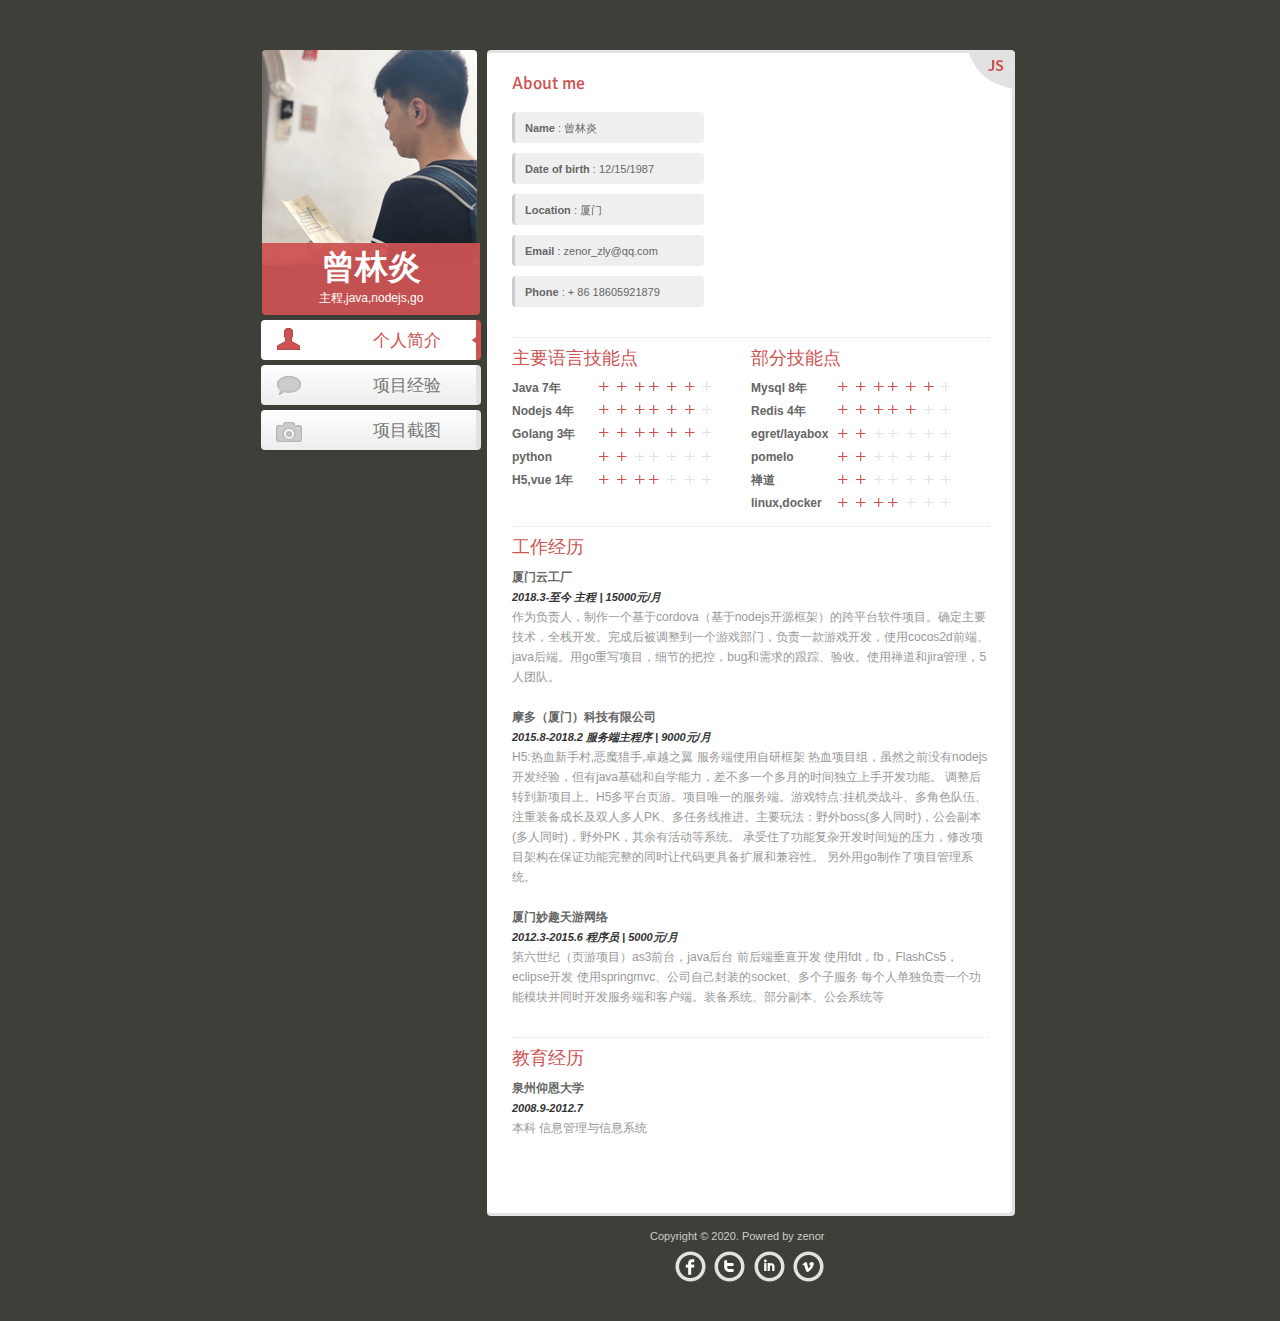
<file: index.html>
<!DOCTYPE HTML>
<html>
<head>
<meta charset="UTF-8" />
<title>zenor's resume</title>
<meta name="viewport" content="width=device-width, initial-scale=1, maximum-scale=1" />
<!-- Css styles -->
<link rel="stylesheet" href="css/main.css" />
<link rel="stylesheet" href="css/jquery.fancybox-1.3.4.css" />
<link rel="stylesheet" href="http://fonts.googleapis.com/css?family=Signika:400,600,700,300" />
<!-- JavaScript lib -->
<script src="lib/jquery-1.7.1.min.js" type="text/javascript"></script>
<script src="lib/jquery.easytabs.min.js" type="text/javascript"></script>
<script src="lib/jquery.quicksand.js" type="text/javascript"></script>
<script src="lib/jquery.easing.1.3.js" type="text/javascript"></script>
<script src="lib/jquery.poshytip.min.js" type="text/javascript"></script>
<script src="lib/jquery.fancybox-1.3.4.js" type="text/javascript"></script>
<script src="lib/jquery.mousewheel-3.0.4.pack.js" type="text/javascript"></script>
<script type="text/javascript" src="http://maps.google.com/maps/api/js?sensor=false"></script>
<script src="lib/jquery.gmap.min.js" type="text/javascript"></script>
<script src="lib/jquery.validate.js" type="text/javascript"></script>
<script src="lib/custom.js" type="text/javascript"></script>

<!--[if lt IE 9]>
<script src="http://html5shiv.googlecode.com/svn/trunk/html5.js"></script>
<![endif]-->



<!--[if lt IE 8]>
<style>
/* For IE < 8 (trigger hasLayout) */
.clearfix {
    zoom:1;
}
</style>
<![endif]-->  

<body>
  <div style="width:500px;height:0px;margin:0 auto;"></div>
	<!--Page Wrraper-->
	<div id="wrapper" class="clearfix">
<!--Page Header-->
<header id="header" class="clearfix">
	<figure id="img"><img src="images/img.png" alt="" /><hgroup>
		<h1>曾林炎</h1>
		<h2>主程,java,nodejs,go</h2>
	</hgroup></figure>
	<nav id="mainNav">
			<ul class="tabs clearfix">
				<li><a class="tab-about" href="#about">个人简介</a></li>
				<!-- <li><a class="tab-contact" href="#contact">项目经验</a></li> -->
				<li><a class="tab-blog" href="#prjects">项目经验</a></li>
				<li><a class="tab-portfolio" href="#portfolio">项目截图</a></li>
				<!-- <li><a class="tab-blog" href="#portfolio">技能点</a></li> -->
				<!-- <li><a class="tab-blog" href="#blog">技术blog</a></li> -->
			</ul>
    </nav>
    <img src="images/bg-button.png" alt="" style="display: none;"/>
    <img src="images/rating-sprite.png" alt="" style="display: none;"/>
</header>
<!--End Page Header-->



<!-- Tabs Container-->
<section id="tabsContainer" class="clearfix">
	<figure id="edge"><img src="images/edge.png" alt="" /></figure>
	<!--Inner-->
	<div id="innerBg">  
		
			<!--About Tab-->
		<article id="about" class="clearfix">
			<!-- Introduction -->
			<section id="introduction" class="clearfix">
				<h1> About me</h1>
				<p></p>
				<ul class="info">
					<li><span>Name</span> : 曾林炎</li>
					<li><span>Date of birth</span> : 12/15/1987</li>
					<li><span>Location</span> : 厦门</li>
						<li><span>Email</span> : zenor_zly@qq.com</li>
						<li><span>Phone</span> : + 86 18605921879 </li>
						</ul>
				</section>
				<!-- End introduction -->
				
				<!-- Skills -->
				<section id="skills" class="clearfix"> 
					<div id="skills1">
					<h1>主要语言技能点</h1>
					<ul id="graphics">
						<li>Java 7年<span class="r1"></span></li>
						<li>Nodejs 4年<span class="r1"></span></li>
						<li>Golang 3年<span class="r1"></span></li>
						<li>python<span class="r4"></span></li>
						<li>H5,vue 1年<span class="r3"></span></li>
					</ul>
					</div> 
					    <div id="skills2">
					 <h1>部分技能点</h1>  
						<ul id="programming">
							<li>Mysql 8年<span class="r1">&nbsp;</span> </li>
							<li>Redis 4年<span class="r2">&nbsp;</span></li>
							<li>egret/layabox<span class="r4">&nbsp;</span></li>
							<li>pomelo <span class="r4">&nbsp;</span></li>
							<li>禅道 <span class="r4">&nbsp;</span></li>
							<li>linux,docker <span class="r3">&nbsp;</span></li>
						</ul> 
						</div>
					</section>
					<!-- End skills -->
					
					<!-- Experience -->
					<section id="experience">
						<h1>工作经历</h1>
						<hgroup>
							<h4>厦门云工厂 </h4>
							<h6>2018.3-至今   主程 | 15000元/月</h6>
						</hgroup>
						<p>作为负责人，制作一个基于cordova（基于nodejs开源框架）的跨平台软件项目。确定主要技术，全栈开发。完成后被调整到一个游戏部门，负责一款游戏开发，使用cocos2d前端、java后端。用go重写项目，细节的把控，bug和需求的跟踪、验收。使用禅道和jira管理，5人团队。</p>
						<br />
			<hgroup>
              <h4>摩多（厦门）科技有限公司</h4>
              <h6>2015.8-2018.2  服务端主程序 | 9000元/月</h6>
            </hgroup>
            <p>H5:热血新手村,恶魔猎手,卓越之翼  
              服务端使用自研框架 
              热血项目组，虽然之前没有nodejs开发经验，但有java基础和自学能力，差不多一个多月的时间独立上手开发功能。
    调整后转到新项目上。H5多平台页游。项目唯一的服务端。游戏特点:挂机类战斗、多角色队伍、注重装备成长及双人多人PK、多任务线推进。主要玩法：野外boss(多人同时)，公会副本(多人同时)，野外PK，其余有活动等系统。
    承受住了功能复杂开发时间短的压力，修改项目架构在保证功能完整的同时让代码更具备扩展和兼容性。
     另外用go制作了项目管理系统。
            </p><br />
            <hgroup>
              <h4>厦门妙趣天游网络 </h4>
              <h6>2012.3-2015.6 程序员 | 5000元/月</h6>
            </hgroup>
            <p>
              第六世纪（页游项目）as3前台，java后台
                前后端垂直开发
                使用fdt，fb，FlashCs5，eclipse开发
                使用springmvc、公司自己封装的socket、多个子服务
                每个人单独负责一个功能模块并同时开发服务端和客户端。装备系统、部分副本、公会系统等
            </p>
            <br />
					</section>
							<!-- End experience --> 
							
							 <!-- Education -->  
							<section id="education">
								<h1>教育经历</h1>
								<hgroup>
									<h4>泉州仰恩大学 </h4>
									<h6>2008.9-2012.7</h6>
								</hgroup>
								<p>本科 信息管理与信息系统</p><br />
									<!-- <hgroup>
										<h4>Art director – Mutation Media </h4>
										<h6>2005-2012</h6>
									</hgroup>
									<p>Ut enim ad minim veniam, quis nostrud exerc. Irure dolor in reprehend incididunt labore et dolore magna aliqua. Ut enim ad minim veniam, quis nostrud exercitation ullamco laboris nisi ut aliquip ex ea commodo consequat.</p> -->
									
					
							</section>
									<!-- End education -->
						<!-- <a class="vcardButton" href="#">Download my v-card</a> -->
				<!-- End About Tab-->
			</article>
			<!--Portfolio Tab-->
		<article id="portfolio" class="clearfix"> 
			<!-- Introduction -->
					<h1>我的项目截图</h1>
					<p></p> 
					<!-- End introduction --> 
					          
					
						<!-- Filter nav -->
						<ul id="category" class="filter">
							<li class="current all"><a href="#">All <span>&nbsp;&nbsp;/</span></a></li>
							<!-- <li class="WebDesign"><a href="#">WebDesign <span>&nbsp;&nbsp;/</span></a></li>
							<li class="WebDevelopment"><a href="#">WebDevelopment <span>&nbsp;&nbsp;/</span></a></li>
							<li class="Animation"><a href="#">Animation&nbsp;&nbsp;&nbsp;</a></li> -->
							</ul>
								<!-- End filter nav -->
								
									<!-- Works list -->
									<section id="works">
										<ul id="items" class="portfolio">
									<li data-id="id-1" data-type="WebDesign" class="item"><a class="folio" href=""><span class="plus"></span></a><img src="images/folioimages/vpnmin-1.jpg" alt="" /><span class="border"></span><h3>vpn软件<span> </span></h3></li>
									<li data-id="id-2" data-type="WebDevelopment" class="item"><a class="folio" href=""><span class="plus"></span></a><img src="images/folioimages/vpnmin-2.jpg" alt="" /><span class="border"></span><h3>vpn软件<span> </span></h3></li>
									<li data-id="id-3" data-type="WebDesign" class="item"><a class="folio" href="images/folioimages/preview.jpg"><span class="plus"></span></a><img src="images/folioimages/zymin-1.jpg" alt="" /><span class="border"></span><h3>卓越之翼<span></span></h3></li>
									<li data-id="id-4" data-type="WebDevelopment" class="item"><a class="folio" href="images/folioimages/preview.jpg"><span class="plus"></span></a><img src="images/folioimages/zymin-2.jpg" alt="" /><span class="border"></span><h3>卓越之翼<span></span></h3></li> -->
									</ul>
									</section>
									<!-- End Works list -->
		</article>
			<!--End portfolio Tab -->
				
			<!--Blog Tab-->	
			<!--End blog Tab-->
			
			<!--Contact Tab-->
      <!--End Contact Tab-->	
      
      <!-- prjects Tab -->
      <article id="prjects" class="clearfix">
        <section class="experience">
          <h1>go重构游戏</h1>
          <p>2019.5-</p>
              <p>原来的游戏重构,并添加多平台管理和大数据分析</p>
            <p class="highlight-1">涉及技术：微服务化设计各个业务模块(登录,房间管理,机器人管理,子游戏业务,数据采集....)protobuf,mysql同步等,非阻塞式设计(NIO),队列化(mq),服务注册与发现,docker部署</p>
                <!-- <blockquote class="style3">Lorem Ipsum is simply dummy text of the printing and typesetting industry. Lorem Ipsum has been the industry's standard dummy text ever since the 1500s, when an unknown printer took a galley of type and scrambled it to make a type specimen book.</blockquote> -->
            <!-- End comments holder -->                       
        </section>
		<br>
        <section class="experience">
          <h1>java棋牌项目</h1>
          <p>2018.7-2019.5</p>
              <p>被调到游戏公司.完成java游戏的二次开发.由于项目的原设计比较旧,我们对其做了优化和部分组件的第三方包的替换,数据库和部分服务的再细分</p>
            <p class="highlight-1">通信netty替换,包管理maven,RPC用简易自封,springboot,canal_mysql_nosql_sync包 mysql与redis实时同步方案,mysql等一些优化</p>
                <!-- <blockquote class="style3">Lorem Ipsum is simply dummy text of the printing and typesetting industry. Lorem Ipsum has been the industry's standard dummy text ever since the 1500s, when an unknown printer took a galley of type and scrambled it to make a type specimen book.</blockquote> -->
            <!-- End comments holder -->                       
        </section>
		<br>
        <section class="experience">
          <h1>V.P .N手机软件</h1>
          <p>2018.3-2018.7</p>
              <p>一个VPn的APP项目.outline开源.shadowsocks技术.前端为nodejs-cordova框架,制作界面.在服务端要能够按照不同的渠道,管理不同的隧道资源(turnnel).前端要能链接任意有权限的SS端口.</p>
            <p class="highlight-1">shadowsocks技术,nodejs-cordova</p>                   
        </section>
		<br>
        <section class="experience">
          <h1>卓越之翼</h1>
          <p>2017.1-2018.2</p>
              <p>框架是在原有思路上重新搭建了一个新的,新的框架主要做了几个大改,分成了登录\监视(负载均衡)\聊天\公会及共享数据服务\业务服务,公会及共享数据服做了redis缓存.分服通信使用http方式. 较多的使用github,stackoverflow.npm等网站查找一些主流的解决方案</p>
            <p class="highlight-1">日志跟踪功能,数据库链接池设计,sql优化,cron定时器,cli命令行工具,rpc设计</p>
        </section>
		<br>
        <section class="experience">
          <h1>项目简易管理</h1>
          <p>2017.1-2017.7</p>
              <p>一个无监守的自动打包流程.刚学习过go,试手 要点：上传资源包自动替换,替换ICON,不同渠道分别打包(动态修改配置),角色管理划分</p>
            <p class="highlight-1">日志功能.viper\gin\cli\flag,webpack\h5\Bootstrap 全栈开发</p>
        </section>
		<br>
        <section class="experience">
          <h1>恶魔猎手</h1>
          <p>2016.8-2016.12</p>
            <p>接手了另一个项目组的半成品项目,主要的框架已经搭好,需要我进行补充剩余功能,组队副本系统,公会功能,公会副本,世界boss。在前端进行数据解析重组,使用egret</p>
            <p class="highlight-1">egret</p>
        </section>
		<br>
        <section class="experience">
          <h1>热血新手村</h1>
          <p>2015.8-2016.7</p>
            <p>Nodejs原生包做基础框架,一开始时做移植性,把Js修改成ts方式.然后做了二次开发,修改了相当大部分的旧功能.对弱语言的特性有了深入了解(踩了几个坑).nodejs的IO性能印象深刻.但对回调式的写法也适应了一段时间(后来版本更新后有了promise才解决了层层回调式的写法)</p>
            <p class="highlight-1">涉及node-xlsx\http\websocket\async 等.</p>                 
        </section>
		<br>
        <section class="experience">
          <h1>第六世纪</h1>
          <p>2012.2-2015.6</p>
            <p>刚进公司学习，JAVA有一定基础而且消费业务并不复杂。但as3学起来比较吃力，因为并不理解引擎原理。印象较深的问题：VIP头像的刷新，事情简单，错误了好几次，经验计算错误,对策划内容的遗漏,还有图片的压缩处理,版本的冲突导致上传文件错误.又经历了几次问题后，才成熟.   熟练后,修改了一些框架模块,如数据固化层(自己封装).使用位开关来保存一些设置或者标记等....后期主要是游戏的功能不断的修改</p>
            <p class="highlight-1">severlet,socket,as3,flash,mysql</p>                 
        </section>
      </article>
      <!-- End prjects Tab -->

</div>
<!--End Inner-->
</section>
<!-- End tabs Container-->
<!-- Page Footer-->
<footer id="pageFooter">
	<p>Copyright © 2020. Powred by zenor <a href="" target="_blank" style="color:#ccc;" title=""></a></p>
	<ul id="socials">
		
    <li class="fb"><a href="#"><div>&nbsp;</div></a></li>
	<li class="tw"><a href="#"><div>&nbsp;</div></a></li>
   <li class="li"><a href="#"><div>&nbsp;</div></a></li>
	<li class="vm"><a href="#"><div>&nbsp;</div></a></li> 
		</ul>
	
	</footer>
<!--End Page Footer-->
<!--End Tabs Container-->
</div>
<!--End Page Wrapper-->


</body>
<meta http-equiv="Content-Type" content="text/html; charset=utf-8" /></head></html>
</file>
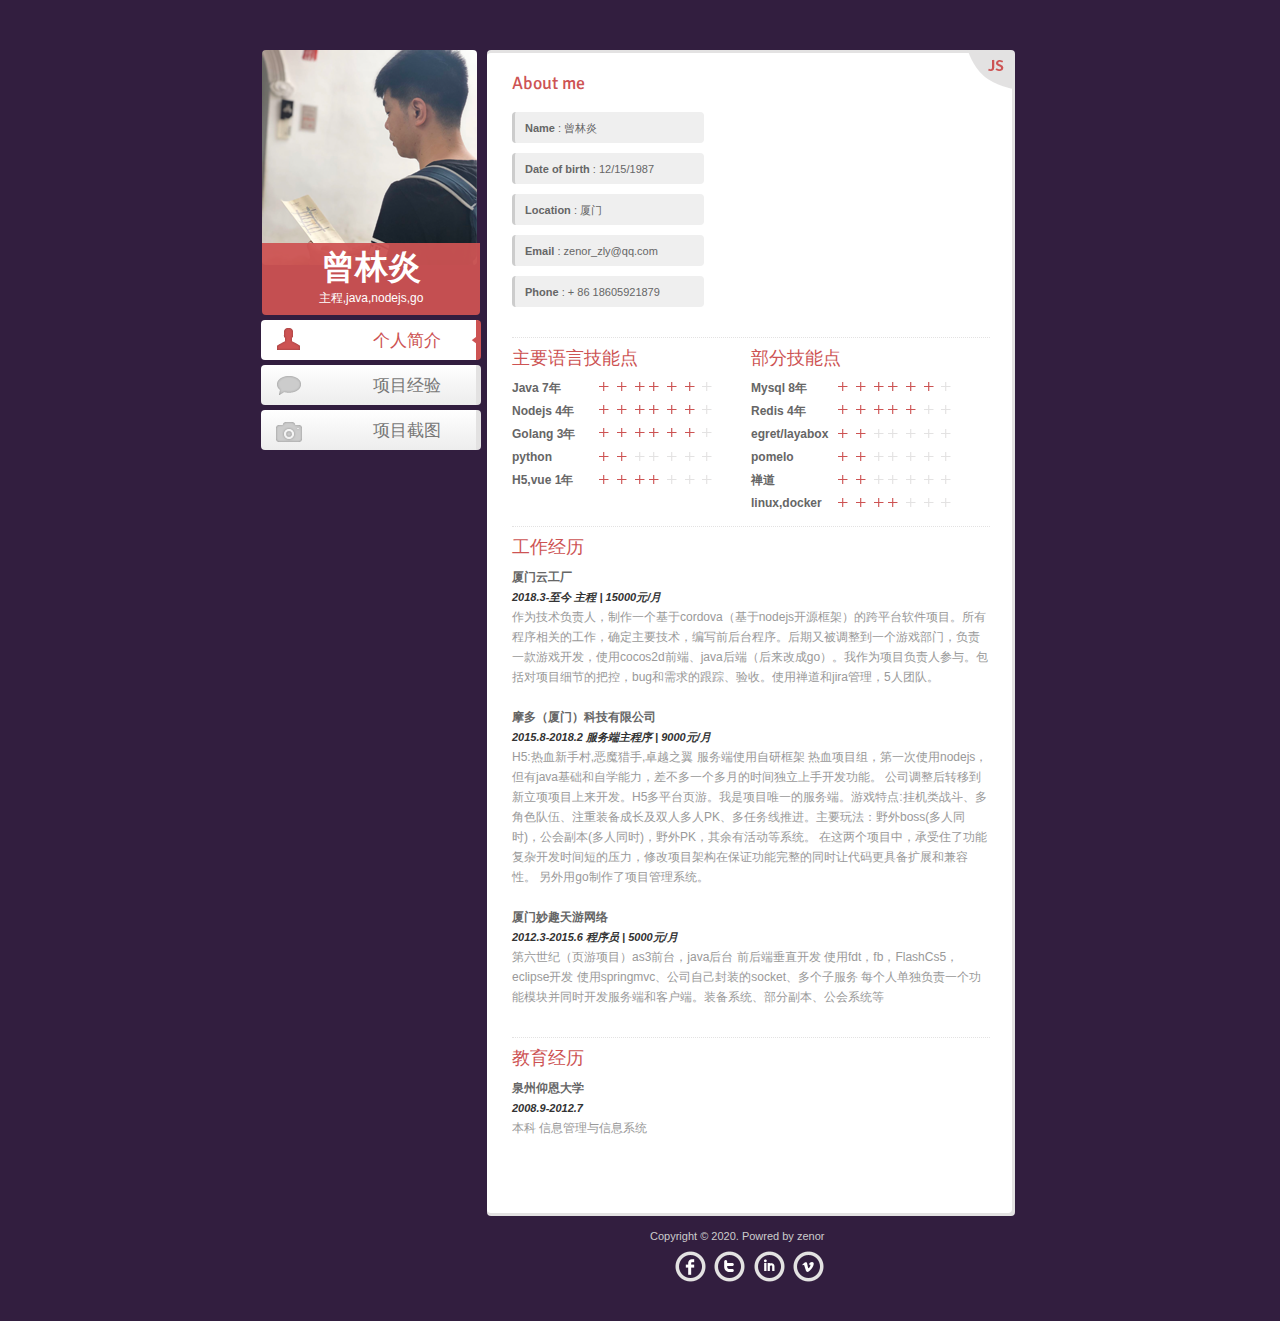
<file: src/index.html>
<!DOCTYPE HTML>
<html>
<head>
<meta charset="UTF-8" />
<title>Second V-card</title>
<meta name="viewport" content="width=device-width, initial-scale=1, maximum-scale=1" />
<!-- Css styles -->
<link rel="stylesheet" href="css/main.css" />
<link rel="stylesheet" href="css/jquery.fancybox-1.3.4.css" />
<link rel="stylesheet" href="http://fonts.googleapis.com/css?family=Signika:400,600,700,300" />
<!-- JavaScript lib -->
<script src="lib/jquery-1.7.1.min.js" type="text/javascript"></script>
<script src="lib/jquery.easytabs.min.js" type="text/javascript"></script>
<script src="lib/jquery.quicksand.js" type="text/javascript"></script>
<script src="lib/jquery.easing.1.3.js" type="text/javascript"></script>
<script src="lib/jquery.poshytip.min.js" type="text/javascript"></script>
<script src="lib/jquery.fancybox-1.3.4.js" type="text/javascript"></script>
<script src="lib/jquery.mousewheel-3.0.4.pack.js" type="text/javascript"></script>
<script type="text/javascript" src="http://maps.google.com/maps/api/js?sensor=false"></script>
<script src="lib/jquery.gmap.min.js" type="text/javascript"></script>
<script src="lib/jquery.validate.js" type="text/javascript"></script>
<script src="lib/custom.js" type="text/javascript"></script>

<!--[if lt IE 9]>
<script src="http://html5shiv.googlecode.com/svn/trunk/html5.js"></script>
<![endif]-->



<!--[if lt IE 8]>
<style>
/* For IE < 8 (trigger hasLayout) */
.clearfix {
    zoom:1;
}
</style>
<![endif]-->  

<body>
  <div style="width:500px;height:0px;margin:0 auto;"></div>
	<!--Page Wrraper-->
	<div id="wrapper" class="clearfix">
<!--Page Header-->
<header id="header" class="clearfix">
	<figure id="img"><img src="images/img.png" alt="" /><hgroup>
		<h1>曾林炎</h1>
		<h2>主程,java,nodejs,go</h2>
	</hgroup></figure>
	<nav id="mainNav">
			<ul class="tabs clearfix">
				<li><a class="tab-about" href="#about">个人简介</a></li>
				<!-- <li><a class="tab-contact" href="#contact">项目经验</a></li> -->
				<li><a class="tab-blog" href="#prjects">项目经验</a></li>
				<li><a class="tab-portfolio" href="#portfolio">项目截图</a></li>
				<!-- <li><a class="tab-blog" href="#portfolio">技能点</a></li> -->
				<!-- <li><a class="tab-blog" href="#blog">技术blog</a></li> -->
			</ul>
    </nav>
    <img src="images/bg-button.png" alt="" style="display: none;"/>
    <img src="images/rating-sprite.png" alt="" style="display: none;"/>
</header>
<!--End Page Header-->



<!-- Tabs Container-->
<section id="tabsContainer" class="clearfix">
	<figure id="edge"><img src="images/edge.png" alt="" /></figure>
	<!--Inner-->
	<div id="innerBg">  
		
			<!--About Tab-->
		<article id="about" class="clearfix">
			<!-- Introduction -->
			<section id="introduction" class="clearfix">
				<h1> About me</h1>
				<p></p>
				<ul class="info">
					<li><span>Name</span> : 曾林炎</li>
					<li><span>Date of birth</span> : 12/15/1987</li>
					<li><span>Location</span> : 厦门</li>
						<li><span>Email</span> : zenor_zly@qq.com</li>
						<li><span>Phone</span> : + 86 18605921879 </li>
						</ul>
				</section>
				<!-- End introduction -->
				
				<!-- Skills -->
				<section id="skills" class="clearfix"> 
					<div id="skills1">
					<h1>主要语言技能点</h1>
					<ul id="graphics">
						<li>Java 7年<span class="r1"></span></li>
						<li>Nodejs 4年<span class="r1"></span></li>
						<li>Golang 3年<span class="r1"></span></li>
						<li>python<span class="r4"></span></li>
						<li>H5,vue 1年<span class="r3"></span></li>
					</ul>
					</div> 
					    <div id="skills2">
					 <h1>部分技能点</h1>  
						<ul id="programming">
							<li>Mysql 8年<span class="r1">&nbsp;</span> </li>
							<li>Redis 4年<span class="r2">&nbsp;</span></li>
							<li>egret/layabox<span class="r4">&nbsp;</span></li>
							<li>pomelo <span class="r4">&nbsp;</span></li>
							<li>禅道 <span class="r4">&nbsp;</span></li>
							<li>linux,docker <span class="r3">&nbsp;</span></li>
						</ul> 
						</div>
					</section>
					<!-- End skills -->
					
					<!-- Experience -->
					<section id="experience">
						<h1>工作经历</h1>
						<hgroup>
							<h4>厦门云工厂 </h4>
							<h6>2018.3-至今   主程 | 15000元/月</h6>
						</hgroup>
						<p>作为技术负责人，制作一个基于cordova（基于nodejs开源框架）的跨平台软件项目。所有程序相关的工作，确定主要技术，编写前后台程序。后期又被调整到一个游戏部门，负责一款游戏开发，使用cocos2d前端、java后端（后来改成go）。我作为项目负责人参与。包括对项目细节的把控，bug和需求的跟踪、验收。使用禅道和jira管理，5人团队。</p>
						<br />
						<hgroup>
              <h4>摩多（厦门）科技有限公司</h4>
              <h6>2015.8-2018.2  服务端主程序 | 9000元/月</h6>
            </hgroup>
            <p>H5:热血新手村,恶魔猎手,卓越之翼  
              服务端使用自研框架 
              热血项目组，第一次使用nodejs，但有java基础和自学能力，差不多一个多月的时间独立上手开发功能。
              公司调整后转移到新立项项目上来开发。H5多平台页游。我是项目唯一的服务端。游戏特点:挂机类战斗、多角色队伍、注重装备成长及双人多人PK、多任务线推进。主要玩法：野外boss(多人同时)，公会副本(多人同时)，野外PK，其余有活动等系统。
                  在这两个项目中，承受住了功能复杂开发时间短的压力，修改项目架构在保证功能完整的同时让代码更具备扩展和兼容性。
                   另外用go制作了项目管理系统。
            </p><br />
            <hgroup>
              <h4>厦门妙趣天游网络 </h4>
              <h6>2012.3-2015.6 程序员 | 5000元/月</h6>
            </hgroup>
            <p>
              第六世纪（页游项目）as3前台，java后台
                前后端垂直开发
                使用fdt，fb，FlashCs5，eclipse开发
                使用springmvc、公司自己封装的socket、多个子服务
                每个人单独负责一个功能模块并同时开发服务端和客户端。装备系统、部分副本、公会系统等
            </p>
            <br />
					</section>
							<!-- End experience --> 
							
							 <!-- Education -->  
							<section id="education">
								<h1>教育经历</h1>
								<hgroup>
									<h4>泉州仰恩大学 </h4>
									<h6>2008.9-2012.7</h6>
								</hgroup>
								<p>本科 信息管理与信息系统</p><br />
									<!-- <hgroup>
										<h4>Art director – Mutation Media </h4>
										<h6>2005-2012</h6>
									</hgroup>
									<p>Ut enim ad minim veniam, quis nostrud exerc. Irure dolor in reprehend incididunt labore et dolore magna aliqua. Ut enim ad minim veniam, quis nostrud exercitation ullamco laboris nisi ut aliquip ex ea commodo consequat.</p> -->
									
					
							</section>
									<!-- End education -->
						<!-- <a class="vcardButton" href="#">Download my v-card</a> -->
				<!-- End About Tab-->
			</article>
			<!--Portfolio Tab-->
		<article id="portfolio" class="clearfix"> 
			<!-- Introduction -->
					<h1>我的项目截图</h1>
					<p></p> 
					<!-- End introduction --> 
					          
					
						<!-- Filter nav -->
						<ul id="category" class="filter">
							<li class="current all"><a href="#">All <span>&nbsp;&nbsp;/</span></a></li>
							<!-- <li class="WebDesign"><a href="#">WebDesign <span>&nbsp;&nbsp;/</span></a></li>
							<li class="WebDevelopment"><a href="#">WebDevelopment <span>&nbsp;&nbsp;/</span></a></li>
							<li class="Animation"><a href="#">Animation&nbsp;&nbsp;&nbsp;</a></li> -->
							</ul>
								<!-- End filter nav -->
								
									<!-- Works list -->
									<section id="works">
										<ul id="items" class="portfolio">
									<!-- <li data-id="id-1" data-type="WebDesign" class="item"><a class="folio" href="images/folioimages/preview.jpg"><span class="plus"></span></a><img src="images/im1.jpg" alt="" /><span class="border"></span><h3>Project title<span> / In Webdesign</span></h3></li>
									<li data-id="id-2" data-type="WebDevelopment" class="item"><a class="folio" href="images/folioimages/preview.jpg"><span class="plus"></span></a><img src="images/im2.jpg" alt="" /><span class="border"></span><h3>Project title<span> / In Webdevelopment</span></h3></li>
									<li data-id="id-3" data-type="WebDesign" class="item"><a class="folio" href="images/folioimages/preview.jpg"><span class="plus"></span></a><img src="images/im3.jpg" alt="" /><span class="border"></span><h3>Project title<span> / In Webdesign</span></h3></li>
									<li data-id="id-4" data-type="WebDevelopment" class="item"><a class="folio" href="images/folioimages/preview.jpg"><span class="plus"></span></a><img src="images/im4.jpg" alt="" /><span class="border"></span><h3>Project title<span> / In Webdevelopment</span></h3></li> -->
									</ul>
									</section>
									<!-- End Works list -->
		</article>
			<!--End portfolio Tab -->
				
			<!--Blog Tab-->	
			<!--End blog Tab-->
			
			<!--Contact Tab-->
      <!--End Contact Tab-->	
      
      <!-- prjects Tab -->
      <article id="prjects" class="clearfix">
        <section class="experience">
          <h1>go重构游戏</h1>
          <p>2019.5-</p>
              <p>老板想要在旧的游戏上做新的一些修改,比如多平台统一管理和大数据分析,但这样一来旧有java项目重构难度非常大.一：代码经过几次开发,有些地方冗余代码较多,模块的功能与原设计初衷已经南辕北辙.二：理解代码难度非常大,因为几经修改和没有重新整理,只是在原来的代码前后新加一个接口来补上缺陷,部分重要点没有注释  三：java本身代码较繁锁,即使做二次开发,编码时间和代码的简洁度也不够.因为在我已经有go经验下，我重新找了一个分布式开源框架:pitaya.这是一个比较友好的分布式框架,通用性也非常强,配置简单,支持tcp,rpc,udp...</p>
            <p class="highlight-1">重构方案中使用到的技术有protobuf,mysql同步等,注重非阻塞式设计(NIO),服务注册与发现,docker部署,微服务化设计各个业务模块(登录,房间管理,机器人管理,子游戏业务,数据采集....等)</p>
                <!-- <blockquote class="style3">Lorem Ipsum is simply dummy text of the printing and typesetting industry. Lorem Ipsum has been the industry's standard dummy text ever since the 1500s, when an unknown printer took a galley of type and scrambled it to make a type specimen book.</blockquote> -->
            <!-- End comments holder -->                       
        </section>

        <section class="experience">
          <h1>java棋牌项目</h1>
          <p>2018.7-2019.5</p>
              <p>被老总调到他的游戏公司.完成java游戏的二次开发.由于项目的原设计比较旧,我们对其做了优化和部分组件的第三方包的替换.通信使用netty替换,包管理maven,RPC用简易自封,springboot,canal_mysql_nosql_sync包 mysql与redis实时同步方案,mysql主从配置,等一些优化.一些新游戏类型的开发,</p>
            <p class="highlight-1">通信使用netty替换,包管理maven,RPC用简易自封,springboot,canal_mysql_nosql_sync包 mysql与redis实时同步方案,mysql等一些优化,微服务化</p>
                <!-- <blockquote class="style3">Lorem Ipsum is simply dummy text of the printing and typesetting industry. Lorem Ipsum has been the industry's standard dummy text ever since the 1500s, when an unknown printer took a galley of type and scrambled it to make a type specimen book.</blockquote> -->
            <!-- End comments holder -->                       
        </section>

        <section class="experience">
          <h1>V.P .N手机软件</h1>
          <p>2018.3-2018.7</p>
              <p>作为技术负责人，按要求做一个VP的手机项目.项目的核心部分是github上的开源项目.shadowsocks技术.前端为nodejs-cordova框架,前端重新制作界面，除了拼界面部分,其余包括服务端部分均由我完成.难点在于需求是：在服务端要能够按照不同的渠道,管理不同的隧道资源(turnnel).前端要能链接任意有权限的SS端口.</p>
            <p class="highlight-1">shadowsocks技术,nodejs-cordova</p>                   
        </section>

        <section class="experience">
          <h1>卓越之翼</h1>
          <p>2017.1-2018.2</p>
              <p>这个项目是公司新的大项目,框架是在原有思路上重新搭建了一个新的,新的框架主要做了几个大改,分成了登录\监视(负载均衡)\聊天\公会及共享数据服务\业务服务,公会及共享数据服做了redis缓存.但没有做rpc功能,分服通信使用http方式.这个项目对我来说,是第一次完整参与了整个游戏服务的主流设计过程.这个时候我开始较多的接触了github,stackoverflow.npm等一些国外网站查找一些主流的解决方案,虽然由于种种原因,很多方案并没有使用,但是我在主流服务器的框架设计思想上耳目一新.有了自己的思路.技术能力上也添加了许多:日志功能,数据库链接池设计,sql优化,cron定时器,cli命令行工具,rpc设计</p>
            <p class="highlight-1">日志跟踪功能,数据库链接池设计,sql优化,cron定时器,cli命令行工具,rpc设计</p>
        </section>

        <section class="experience">
          <h1>项目简易管理</h1>
          <p>2017.1-2017.7</p>
              <p>项目在卓越开始时并行开始的,项目的目标是一个无监视的自动打包流程.因为有学习过go觉得很好用,就用go来开发 要点：上传资源包自动替换,替换ICON,不同渠道分别打包(动态修改配置).更新代码,如果冲突即中断流程并提示.帐号权限区分.日志功能.主要用到viper\gin\cli\flag</p>
            <p class="highlight-1">日志功能.主要用到viper\gin\cli\flag</p>
        </section>

        <section class="experience">
          <h1>恶魔猎手</h1>
          <p>2016.8-2016.12</p>
            <p>由于上一个项目的流水不够理想,且因为人员变动,我接手了另一个项目组的半成品项目,主要的框架已经搭好,需要我进行补充剩余功能,组队副本系统,公会功能,公会副本,世界boss。
              这个项目我需要把前端的数据层进行重新整理,并且在新功能开发时候把数据处理好给到控制层,向前端人员给出数据结构,也因此对egret也较为熟悉,也对layabox\cocos2djs了解了许多.短期项目,公司项目调整后中止开发</p>
            <p class="highlight-1">日志功能.主要用到viper\gin\cli\flag</p>                 
        </section>

        <section class="experience">
          <h1>热血新手村</h1>
          <p>2015.8-2016.7</p>
            <p>Nodejs原生包做基础框架,项目是在公司的旧项目上来修改的.开始时做一些移植性修改,把Js修改成ts方式.然后做了二次开发,目标是根据新的策划来修改了相当大部分的旧功能.在这个过程中对弱语言的特性有了深入了解(踩了几个坑).nodejs的IO性能印象深刻.但对回调式的写法也适应了一段时间(后来版本更新后有了promise才解决了层层回调式的写法)</p>
            <p class="highlight-1">项目中用到了node-xlsx(用来处理配置文件生成json)\http\websocket\async 等.</p>                 
        </section>

        <section class="experience">
          <h1>第六世纪</h1>
          <p>2012.2-2015.6</p>
            <p>刚进入公司只是在学习，JAVA有一定基础而且消费业务并不复杂，请求->处理->返回。大部分处理都较简单。但前端的as3学起来比较吃力，因为并不理解前端的数据到表现的内在原理。比如VIP头像的刷新，印象较深，因为事情简单，但是来回表现错误了好几次，经验计算错误,对策划内容的遗漏,还有图片的压缩处理,版本的冲突导致上传文件错误.又经历了好几次问题后，我才不会再犯相同的错误.服务端部分错误较少,但问题也突出,比如临时业务的数据不应该用全局的可变变量,局部共用变量应该要保证线程安全或者设置锁机制,读写一致才行.     业务过程熟练后,又涉及修改了一些框架模块,如数据固化层(自己封装).游戏功能大改,使用位开关来保存一些设置或者标记等....后期主要是游戏的功能不断的修改</p>
            <p class="highlight-1">severlet,socket,as3,flash,mysql</p>                 
        </section>
      </article>
      <!-- End prjects Tab -->

</div>
<!--End Inner-->
</section>
<!-- End tabs Container-->
<!-- Page Footer-->
<footer id="pageFooter">
	<p>Copyright © 2020. Powred by zenor <a href="" target="_blank" style="color:#ccc;" title=""></a></p>
	<ul id="socials">
		
    <li class="fb"><a href="#"><div>&nbsp;</div></a></li>
	<li class="tw"><a href="#"><div>&nbsp;</div></a></li>
   <li class="li"><a href="#"><div>&nbsp;</div></a></li>
	<li class="vm"><a href="#"><div>&nbsp;</div></a></li> 
		</ul>
	
	</footer>
<!--End Page Footer-->
<!--End Tabs Container-->
</div>
<!--End Page Wrapper-->


</body>
<meta http-equiv="Content-Type" content="text/html; charset=utf-8" /></head></html>
</file>
<file: css/main.css>
/*reset*/
html, body, div, section, article, aside, header, hgroup, footer, nav, h1, h2, h3, h4, h5, h6,a, blockquote, address, time, span, em, strong, img, ol, ul, li, figure, canvas, video, th, td, tr,iframe {
	margin: 0;
	padding: 0;
	border: 0;
	vertical-align:baseline;
	font: inherit;
	text-decoration:none;
	list-style:none;
	
}

a,a:active,a:hover {outline: none;}

/*html5 display rule*/
address, article, aside, canvas, details, figcaption, figure, footer, header, hgroup, nav, menu, nav, section, summary {
	display: block;
}


/* General Style */ 

html {
	overflow-y:scroll;
}


body{
	/* background:url(../images/pattern2.png) repeat ; */
	background-color:#3E3F38;
	font:100% Arial,'Signika';
	line-height:20px;
	font-weight:normal;
	font-style:normal;
	color:#999;
}

#wrapper{
	margin:50px auto 30px auto;
	width:780px;
}

header{
	width:230px;
	float:left;
}


/* Main navigation */
#mainNav{
	margin-left:6px;
}

#mainNav li{
	
	display:inline-block;
	margin-left:5px;
	margin-bottom:5px;
	width:215px;
	height:40px;
	border-right: 5px solid #e3e2e2;
	float:left;
	border-radius:4px;
	-moz-border-radius:4px;
	-o-border-radius:4px;
	-webkit-border-radius:4px;
	position:relative;
	
	
	background: #ffffff; /* Old browsers */
	background: -moz-linear-gradient(top,  #ffffff 0%, #f6f6f6 47%, #ededed 100%); /* FF3.6+ */
	background: -webkit-gradient(linear, left top, left bottom, color-stop(0%,#ffffff), color-stop(47%,#f6f6f6), color-stop(100%,#ededed)); /* Chrome,Safari4+ */
	background: -webkit-linear-gradient(top,  #ffffff 0%,#f6f6f6 47%,#ededed 100%); /* Chrome10+,Safari5.1+ */
	background: -o-linear-gradient(top,  #ffffff 0%,#f6f6f6 47%,#ededed 100%); /* Opera 11.10+ */
	background: -ms-linear-gradient(top,  #ffffff 0%,#f6f6f6 47%,#ededed 100%); /* IE10+ */
	background: linear-gradient(top,  #ffffff 0%,#f6f6f6 47%,#ededed 100%); /* W3C */
}

#mainNav li > a{
	color:#999;
	display:inline-block;
	padding:11px 10px 10px 112px;
	background-repeat:no-repeat;
	font-family: "Signika";
	font-weight:300;
	font-size:17px;
	color:#787878;
	width:105px;
	height:21px;
	

}

#mainNav li a.tab-about{
	background-image: url(../images/about-ico.png);
	background-position: 14px 7px;
}

#mainNav li a.tab-portfolio{
	background-image: url(../images/folio-ico.png);
	background-position: 14px 7px;

}

#mainNav li a.tab-blog{
	background-image: url(../images/blog-ico.png);
	background-position: 14px 7px;

}

#mainNav li a.tab-contact{
	background-image: url(../images/contact-ico.png);
	background-position: 14px 7px;

}
#mainNav li.active{
	border-right: 5px solid #CD5353;
	background:#fff  url(../images/nav-arrow-active.png) no-repeat 102% center;
	
	
	
}

#mainNav li.active .tab-about{
	background-image: url(../images/about-ico-active.png);
	background-position: 14px 7px;
	color:#CD5353;
	
}

#mainNav li.active .tab-portfolio{
	background-image: url(../images/folio-ico-active.png);
	background-position: 14px 7px;
	color:#CD5353;
	
}

#mainNav li.active .tab-blog{
	background-image: url(../images/blog-ico-active.png);
	background-position: 14px 7px;
	color:#CD5353;
	
}

#mainNav li.active .tab-contact{
	background-image: url(../images/contact-ico-active.png);
	background-position: 14px 7px;
	color:#CD5353;
	
}


/* End main navigation */
#img{
	margin-left:12px;
	margin-bottom:50px;
	position:relative;
	
}

#img img{
	border-radius:4px;
	-moz-border-radius:4px;
	-o-border-radius:4px;
	-webkit-border-radius:4px;	
}


#img hgroup{
	background:#CD5353;
	width:218px;
	border-radius: 0px 0px 4px 4px;
	-moz-border-radius:0px 0px 4px 4px;
	-o-border-radius:0px 0px 4px 4px;
	-webkit-border-radius:0px 0px 4px 4px;
	text-align:center;
	background:rgba(205,83,83,0.94);
	margin-bottom:5px;
	padding-top:10px;
	position:absolute;
	top:193px;
	left:0;
	line-height:28px;
	
}

#img hgroup h1{
	font-weight:bold;
	font-size:33px;
	color:#fff;
	margin-bottom:3px;
}

#img hgroup h2{
	
	font-size:12px;
	color:#fff;
	padding-bottom: 3px;
}

#tabsContainer{
	width:525px;
	float:left;
	background:#e3e2e2;
	border-radius:4px;
	-moz-border-radius:4px;
	-o-border-radius:4px;
	-webkit-border-radius:4px;
	padding:3px 3px 3px 0;
	margin-left:7px;
	margin-bottom:10px;
	position:relative;
	
}

#edge{
	position:absolute;
	top:0;
	left:480px;
}

#innerBg{
	background:#fff;
	margin:0 auto;
	border-radius:4px;
	-moz-border-radius:4px;
	-o-border-radius:4px;
	-webkit-border-radius:4px;
	padding:20px 25px 35px 25px;
}



footer p{
	color:#ccc;
	font-size:11px;
	margin-top:5px;
	margin-left: 400px;
}

ul#socials {
    height: 62px;
    margin-left: 425px;
    width: 200px;
	margin-top:5px;
	height:40px;
}

ul#socials li  {
  	display:inline-block;
	width:31px;
	height:31px;
	padding-left:5px;
}


ul#socials  li.fb{background: url(../images/social-sprite.png) no-repeat 0 0;}
ul#socials  li.tw{background: url(../images/social-sprite.png) no-repeat -36px 0;}
ul#socials  li.li{background: url(../images/social-sprite.png) no-repeat -72px 0;}
ul#socials  li.vm{background: url(../images/social-sprite.png) no-repeat -108px 0;}

ul#socials li.fb , ul#socials li.tw , ul#socials li.li, ul#socials  li.vm{
-webkit-transition: background-position .3s ease-in-out;
-moz-transition: background-position .3s ease-in-out;
-o-transition: background-position .3s ease-in-out;
transition: background-position .3s ease-in-out;
}
ul#socials  li.fb:hover{background: url(../images/social-sprite.png) no-repeat 0 -31px;}
ul#socials  li.tw:hover{background: url(../images/social-sprite.png) no-repeat -36px -31px;}
ul#socials  li.li:hover{background: url(../images/social-sprite.png) no-repeat -72px -31px;}
ul#socials  li.vm:hover{background: url(../images/social-sprite.png) no-repeat -108px -31px;}


/* End general style */ 

/* About tab */


#about{
	
	font-size:12px;
	width:478px;
}

#about hgroup, p{
	padding:0;
	margin:0;
}

#introduction ul li {
	background:#efefef;
    border-radius: 4px;
	-moz-border-radius:4px;
	-o-border-radius:4px;
	-webkit-border-radius:4px;
    color: #666666;
    font-size: 11px;
  	margin-bottom: 10px;
	margin-top: 9px;
	padding: 6px 44px 5px 10px;
	border-left:3px solid #cccccc;
}

#introduction ul li span{
	font-weight:bold;
}

.info{
	float:left;
	margin-right:38px;
}

#about h1{
	font-family: "Signika";
	font-weight:400;
	font-size:18px;
	color:#CD5353;
	margin:0 0 10px 0;
	padding:0;

}


#about h4{
	font-size:12px;
	color:#666;
	font-weight:bold;

}

#about h6{
	font-size:11px;
	color:#333;
	font-weight:bold;
	font-style:italic;
}

#skills, #introduction, #experience{
	padding-bottom:10px;
	margin-bottom:10px;
	border-bottom:1px dotted #e3e2e2;
}

#education{
	margin-bottom:20px;
}



#skills1, #skills2 {
    float: left;
    margin-right: 74px;
    width: 165px;
}

#skills ul  {
	float:left;
	width:237px;
}

#skills ul + ul {
	margin-left:4px;
}

#skills  li {
	color:#666;
	font-size:12px;
	font-weight:bold;
	padding-bottom:3px;
	float:left;
	width:200px;
	
}

#skills  li span {
	float:right;
	width:113px;
	height:17px;
}

#skills  li span.r1{background: url(../images/rating-sprite.png) no-repeat scroll 0 -16px}
#skills  li span.r2{background: url(../images/rating-sprite.png) no-repeat scroll 0 -36px}
#skills  li span.r3{background: url(../images/rating-sprite.png) no-repeat scroll 0 -56px}
#skills  li span.r4{background: url(../images/rating-sprite.png) no-repeat scroll 0 -76px}
#skills  li span.r5{background: url(../images/rating-sprite.png) no-repeat scroll 0 -86px}

#skills  li span.r6{background: url(../images/rating-sprite.png) no-repeat scroll 0 6px}




a.vcardButton {
	margin-left:330px;
	background:#CD5353;
	border:1px solid #CD5353;
	width:auto;
	padding:8px 15px;
	border-radius:3px;
	-moz-border-radius:3px;
	-o-border-radius:3px;
	-webkit-border-radius:3px;
	font-size:12px;
	color:#ffffff;
	background-image: url(../images/bg-button.png);
	background-position: 0 0;
	background-repeat: repeat-x;
	-moz-transition: all 0.4s ease-in-out;
	-o-transition: all 0.4s ease-in-out;
	-ms-transition: all 0.4s ease-in-out;
	transition: all 0.4s ease-in-out;

}

a.vcardButton:hover{
	background:#777777;
	border:1px solid #777777;
	background-image: url(../images/bg-button.png);
	background-position: 0 0;
	background-repeat: repeat-x;
	box-shadow: 0 1px 1px rgba(0, 0, 0, 0.2);
	-moz-box-shadow:0 1px 1px rgba(0, 0, 0, 0.2);
	-o-box-shadow:0 1px 1px rgba(0, 0, 0, 0.2);
	-webkit-box-shadow:0 1px 1px rgba(0, 0, 0, 0.2);

}

.inner_copyright{text-indent:-9999px;height:0;line-height:0;font-size:0;overflow:hidden;}
/* End about tab */


/* Portfolio tab */

#portfolio{
	width: 478px;
}

#portfolio h1{
	font-family: "Signika";
	font-size:18px;
	color:#CD5353;
	margin:0 0 10px 0;
	padding:0;
}

#portfolio p, ul{

	font-size:12px;

}

#portfolio p{

	padding-bottom:10px;
	margin-bottom:2px;
	border-bottom:1px dotted #e3e2e2;

}

#prjects h1{
	font-family: "Signika";
	font-size:18px;
	color:#CD5353;
	margin:0 0 10px 0;
	padding:0;
}

#prjects p, ul{
	font-size:12px;
}

#prjects p{
	padding-bottom:10px;
	margin-bottom:2px;
	border-bottom:1px dotted #e3e2e2;
}

ul#category{
	padding-left: 59px;
	border-bottom:1px dotted #e3e2e2;
	position:relative;
}

ul#category li {
	display:inline-block;
	padding:8px;
	padding: 3px 3px 3px 6px;
	
}

ul#category li a{
	color:#777;
	display:inline-block;
	font-size:14px;
	font-family: "Signika";
	-moz-transition: all 0.4s ease-in-out;
	-o-transition: all 0.4s ease-in-out;
	-ms-transition: all 0.4s ease-in-out;
	-webkit-transition: all 0.4s ease-in-out;
	transition: all 0.4s ease-in-out;
}

ul#category li span{
	color:#777;
}

ul#category li a:hover{
	
	color:#CD5353 !important;

	
}

#animated-line { 
	position: absolute;
	bottom: -2px; 
	left: 0; 
	width: 100px; 
	height: 1px; 
	background: #CD5353;
	padding:0 !important;
}




#works{
	margin-left:1px;
}

.current a{
	color: #CD5353 !important;
	-moz-transition: all 0.4s ease-in-out;
	-o-transition: all 0.4s ease-in-out;
	-ms-transition: all 0.4s ease-in-out;
	transition: all 0.4s ease-in-out;
}



ul li.item {
    float: left;
    margin-right: 3px;
    margin-top: 15px;
    padding: 5px 5px 14px;
	position:relative;
}

ul li.item img {width:100%;}

li.item h3{
	font-weight:bold;
	margin-top:5px;
	color:#666;
	margin-top:15px;
	text-align:center;
	border-bottom:1px solid #e3e2e2;
	padding-bottom:10px;
}

span.border {
    border-bottom: 1px solid #CD5353;
    height: 1px;
    left: 62px;
    position: absolute;
    top: 185px;
    width: 110px;
}

span.plus {
    background:url(../images/zoom.png) no-repeat;
    height: 39px;
    left: 189px;
    position: absolute;
    text-align: center;
    top: 100px;
    width: 45px;
	color:#CD5353;
	z-index:100;

}

li.item h3 span{
	font-weight:normal;
	margin-top:5px;
	color:#CD5353;
	
}

/* End portfolio tab */


/* Blog tab */

#blog{
	width: 478px;
}

#blog h1{
	font-family: "Signika";
	font-size:18px;
	color:#CD5353;
	margin: 0 0 10px;
	padding:0;
}

#blog .blogPost{
	margin-bottom:20px;
	padding-bottom:25px;
	border-bottom:1px dotted #e3e2e2;
}

#blog .blogPost + .blogPost {
	margin-bottom:0;
	padding-bottom:25px;
}
	
#blog .blogPost h1{
	font-family: "Signika";
	font-size:19px;
	color:#666666;
	margin:15px 0 15px 0;
	padding:0;
}

.imgInfo{
	position:relative;
	margin-bottom:10px;
}

.imgInfo img{
	width:100%;
	height:150px;
}

ul.blogInfo {
	position:absolute;
	background:#fff;
	background:rgba(255,255,255,0.98);
	bottom:10px;
	left:0;
	padding:8px;
	width:462px;
	
}
ul.blogInfo li{
	display:inline-block;
	margin-left:20px;
	padding-left:26px;
}

.info{
	position:relative;
	margin-bottom:10px;
}

ul.blogInfo-no-image {
	padding:8px;
	width:462px;
	
}
ul.blogInfo-no-image li{
	display:inline-block;
	margin-left:20px;
	padding-left:26px;
}

#blog .blogPost ul li.whois{background: url(../images/whois-ico.png) no-repeat 0 0;}
#blog .blogPost ul li.cat{background: url(../images/cat-ico.png) no-repeat 0 1px;}
#blog .blogPost ul li.date{background: url(../images/date-ico.png) no-repeat 0 1px;}
#blog .blogPost ul li.comment{background: url(../images/comment-ico.png) no-repeat 0 2px;}

#blog p{
	font-size:12px;
	margin-bottom:20px;
}

blockquote ~ p {
	font-weight:bold;
	color:#555555;
}

blockquote.style1{
	margin-bottom:20px;
	font-size:12px;
	font-style:italic;
	background: url(../images/quote.png) repeat-y 0 0;
	display:block;
	padding-left:26px;
}

blockquote.style2{
	margin-bottom:20px;
	font-size:12px;
	font-style:italic;
	border-left:5px solid #555;
	display:block;
	padding-left:26px;
}


blockquote.style3{
	margin-bottom:20px;
	font-size:12px;
	font-style:italic;
	border-right:5px solid #CD5353;
	display:block;
	padding-right:26px;
}



.btnMore {
	margin-left:340px;
	background:#CD5353;
	border:1px solid #CD5353;
	width:auto;
	padding:8px 15px;
	border-radius:3px;
	-moz-border-radius:3px;
	-o-border-radius:3px;
	-webkit-border-radius:3px;
	font-size:12px;
	color:#ffffff;
	background-image: url(../images/bg-button.png);
	background-position: 0 0;
	background-repeat: repeat-x;
	-moz-transition: all 0.4s ease-in-out;
	-o-transition: all 0.4s ease-in-out;
	-ms-transition: all 0.4s ease-in-out;
	transition: all 0.4s ease-in-out;

}

.btnMore:hover{
	background:#777777;
	border:1px solid #777777;
	background-image: url(../images/bg-button.png);
	background-position: 0 0;
	background-repeat: repeat-x;
	box-shadow: 0 1px 1px rgba(0, 0, 0, 0.2);
	-moz-box-shadow:0 1px 1px rgba(0, 0, 0, 0.2);
	-o-box-shadow:0 1px 1px rgba(0, 0, 0, 0.2);
	-webkit-box-shadow:0 1px 1px rgba(0, 0, 0, 0.2);

}


.read-more{
	display:none;
	margin-top:25px;
	
}

.comments-holder{
	border-top:1px dotted #e3e2e2;
	padding-top:10px;
}

.highlight-1{
	font-weight:bold;
	color:#555555;
}

.highlight-2{
	text-decoration:underline;
	color:#CD5353;
}

.highlight-3{
	background:#555555;
	padding:2px;
	color:#ffffff;
}

.comments p + p {
	background:#EFEFEF;
	border-left: 3px solid #cccccc;
	border-radius:4px;
	-moz-border-radius:4px;
	-o-border-radius:4px;
	-webkit-border-radius:4px;
	padding:10px 10px 10px 10px !important;
	margin:0 0 20px 0 !important;	
}

.comments .replys  p + p {
	background:#EFEFEF;
	border-left: 3px solid #CD5353;
	border-radius:4px;
	-moz-border-radius:4px;
	-o-border-radius:4px;
	-webkit-border-radius:4px;
	padding:10px 10px 10px 10px !important;
	margin:0 0 20px 0 !important;	
}


	


#blog .blogPost .comments-holder h1{
	font-family: "Signika";
	font-size:18px;
	color:#CD5353;
	margin: 0 0 15px;
	padding:0;
}
.comments .img {
    float: left;
    margin-right: 10px;
    width: 50px;
}

.comments a {
 	color:#999999;
	font-size:12px;
}

.comments .replys {
    margin-left: 37px;
}

.comments .reply-btn a{
	float:right;
	background:#777777;
	width:auto;
	padding:4px 15px;
	border-radius:3px;
	-moz-border-radius:3px;
	-o-border-radius:3px;
	-webkit-border-radius:3px;
	border:1px solid #777;
	font-size:12px;
	color:#ffffff;
	margin-top:3px;
	background-image: url(../images/bg-button.png);
	background-position: 0 0;
	background-repeat: repeat-x;
	-moz-transition: all 0.4s ease-in-out;
	-o-transition: all 0.4s ease-in-out;
	-ms-transition: all 0.4s ease-in-out;
	transition: all 0.4s ease-in-out;
}

.comments .reply-btn a:hover{
	background:#CD5353;
	border:1px solid #CD5353;
	background-image: url(../images/bg-button.png);
	background-position: 0 0;
	background-repeat: repeat-x;
	box-shadow: 0 1px 1px rgba(0, 0, 0, 0.2);
	-moz-box-shadow:0 1px 1px rgba(0, 0, 0, 0.2);
	-o-box-shadow:0 1px 1px rgba(0, 0, 0, 0.2);
	-webkit-box-shadow:0 1px 1px rgba(0, 0, 0, 0.2);

}

.commentContent span{
	font-size:11px;
	color:#555555;
	font-weight:bold;
}


.post-comment a {
	margin-left:355px;
	background:#777;
	width:auto;
	padding:8px 15px;
	border-radius:3px;
	-moz-border-radius:3px;
	-o-border-radius:3px;
	-webkit-border-radius:3px;
	font-size:12px;
	color:#ffffff;
	background-image: url(../images/bg-button.png);
	background-position: 0 0;
	background-repeat: repeat-x;
	border:1px solid #777;
	-moz-transition: all 0.4s ease-in-out;
	-o-transition: all 0.4s ease-in-out;
	-ms-transition: all 0.4s ease-in-out;
	transition: all 0.4s ease-in-out;

}

.post-comment a:hover{
	background:#CD5353;
	border:1px solid #CD5353;
	background-image: url(../images/bg-button.png);
	background-position: 0 0;
	background-repeat: repeat-x;
	box-shadow: 0 1px 1px rgba(0, 0, 0, 0.2);
	-moz-box-shadow:0 1px 1px rgba(0, 0, 0, 0.2);
	-o-box-shadow:0 1px 1px rgba(0, 0, 0, 0.2);
	-webkit-box-shadow:0 1px 1px rgba(0, 0, 0, 0.2);

}

.blogForm{
	display:none;
	width:400px;
	height:100px;
	overflow:auto
}

#replyForm, #commentForm {
    margin-left: 55px;
    margin-top: 20px;
    overflow: hidden;
	width:350px;
}

#replyForm h1, #commentForm h1 {
	font-family: "Signika";
	font-size:18px;
	color:#CD5353;
	margin: 0 0 15px;
	padding:0;
}


.replyForm input[type="text"], input[type="email"], .commentForm input[type="text"], input[type="email"] ,textarea{
	margin-bottom:10px;
	padding-left:10px;
	moz-transition: border 0.3s ease 0s, color 0.3s ease-out 0s;
	-moz-transition: all 0.4s ease-in-out;
	-o-transition: all 0.4s ease-in-out;
	-ms-transition: all 0.4s ease-in-out;
	transition: all 0.4s ease-in-out;
	background: #efefef;
	border: 1px solid #ccc;
	border-radius: 4px;
	-moz-border-radius:4px;
	-o-border-radius:4px;
	-webkit-border-radius:4px;

	color: #999;
	font-family: Arial,Helvetica,sans-serif;
	font-size: 11px;
	outline-width: 0;
}


.replyForm input[type="text"]:hover, input[type="email"]:hover, .commentForm input[type="text"]:hover, input[type="email"]:hover, .replyForm textarea:hover, .commentForm textarea:hover  {
	background:#fff;
	border:1px solid #c0c0c0;
	color:#CD5353;
}


.replyForm input[type="text"], input[type="email"], .commentForm input[type="text"], input[type="email"] {
	width: 280px;
	height: 27px;
}

.replyForm textarea, .commentForm textarea {
	width: 280px;
	height: 115px;
	display: block;
	padding-top:10px;
	margin-bottom:15px;
}

#replyForm input#submitReply, #commentForm input#submitComment{
	background-color:#CD5353;
	border:1px solid #CD5353;
	width:auto;
	padding:8px 15px;
	border-radius:3px;
	-moz-border-radius:3px;
	-o-border-radius:3px;
	-webkit-border-radius:3px;
	font-size:12px;
	color:#ffffff;
	cursor:pointer;
	background-image: url(../images/bg-button.png);
	background-position: 0 0;
	background-repeat: repeat-x;
	box-shadow: 0 1px 1px rgba(0, 0, 0, 0.2);
	-moz-box-shadow:0 1px 1px rgba(0, 0, 0, 0.2);
	-o-box-shadow:0 1px 1px rgba(0, 0, 0, 0.2);
	-webkit-box-shadow:0 1px 1px rgba(0, 0, 0, 0.2);
	margin-left:106px;
	-moz-transition: all 0.4s ease-in-out;
	-o-transition: all 0.4s ease-in-out;
	-ms-transition: all 0.4s ease-in-out;
	-webkit-transition: all 0.4s ease-in-out;
	transition: all 0.4s ease-in-out;
}

#replyForm input#submitReply:hover, #commentForm input#submitComment:hover{
	background-color:#777;
	border:1px solid #777;
	box-shadow: 0 1px 1px rgba(0, 0, 0, 0.2);
	-moz-box-shadow:0 1px 1px rgba(0, 0, 0, 0.2);
	-o-box-shadow:0 1px 1px rgba(0, 0, 0, 0.2);
	-webkit-box-shadow:0 1px 1px rgba(0, 0, 0, 0.2);

}


#pagination {
	margin-top:20px;
}
#pagination ul li{
	display:inline-block;
	padding-right:10px;
}



#pagination #np{float:right;}

#pagination li, #pagination #prev, #pagination #next {
    float: left;
    
}

#pagination #prev, #pagination #next {font-size:12px;}
#pagination #prev a, #pagination #next a, #pagination li a{
	color:#777777;
	-moz-transition: all 0.4s ease-in-out;
	-o-transition: all 0.4s ease-in-out;
	-ms-transition: all 0.4s ease-in-out;
	transition: all 0.4s ease-in-out;
}

#pagination #prev a:hover, #pagination #next a:hover, #pagination li a:hover{
	color:#CD5353
}

#pagination #prev{
	margin-right:25px;
}

.selected{
	background:#CD5353;
	border:1px solid #CD5353;
	background-image: url(../images/bg-button.png);
	background-position: 0 0;
	background-repeat: repeat-x;
	border-radius:3px;
	-moz-border-radius:3px;
	-o-border-radius:3px;
	-webkit-border-radius:3px;
	padding:5px 8px 5px 8px;
	color:#ffffff !important;
}


/* End blog tab */ 


/* Contact tab */

#contact{
	width: 478px;
}

#contact h1{
	font-family: "Signika";
	font-size:18px;
	color:#CD5353;
	margin: 0 0 10px;
	padding:0;
}

#contact h4 {
    color: #666;
    font-size: 12px;
    font-weight: bold;
	margin-bottom:10px;
}


#map{
	height:200px;
	border: 1px solid #e3e2e2;
}

#contact p.personal{
	font-size:12px;
	width:130px;
	margin-right:22px;
}

#contact p.personal, #contact ul.personal{
	float:left;
}

#contact #personalInfo ul + ul{
	margin-left:28px;
}

#personalInfo, #mapHolder{
	margin-bottom:10px;
	padding-bottom:12px;
	border-bottom:1px dotted #e3e2e2;

}

#personalInfo ul.personal span{
	font-weight:bold;
	color: #666;
}
	
#contactForm input[type="text"], input[type="email"], #contactForm textarea{
	margin-bottom:10px;
	padding-left:10px;
	moz-transition: border 0.3s ease 0s, color 0.3s ease-out 0s;
	-moz-transition: all 0.4s ease-in-out;
	-o-transition: all 0.4s ease-in-out;
	-ms-transition: all 0.4s ease-in-out;
	transition: all 0.4s ease-in-out;
	background: #efefef;
	border: 1px solid #ccc;
	border-radius: 4px;
	-moz-border-radius:4px;
	-o-border-radius:4px;
	-webkit-border-radius:4px;
	color: #999;
	font-family: Arial,Helvetica,sans-serif;
	font-size: 11px;
	outline-width: 0;
}


#contactForm input[type="text"]:hover, #contact input[type="email"]:hover,  input[type="email"]:hover, #contact textarea:hover  {
	background:#fff;
	border:1px solid #c0c0c0;
	color:#CD5353;
}


#contactForm input[type="text"],  #contact input[type="email"], #contact input[type="text"] {
	width: 300px;
	height: 27px;
}

#contactForm textarea {
	width: 460px;
	height: 115px;
	display: block;
	padding-top:10px;
	margin-bottom:15px;
}

#contactForm input#submit {
	background-color:#CD5353;
	border:1px solid #CD5353;
	width:auto;
	padding:8px 10px;
	border-radius:3px;
	-moz-border-radius:3px;
	-o-border-radius:3px;
	-webkit-border-radius:3px;
	font-size:11px;
	color:#ffffff;
	cursor:pointer;
	background-image: url(../images/bg-button.png);
	background-position: 0 0;
	background-repeat: repeat-x;
	box-shadow: 0 1px 1px rgba(0, 0, 0, 0.2);
	-moz-box-shadow:0 1px 1px rgba(0, 0, 0, 0.2);
	-o-box-shadow:0 1px 1px rgba(0, 0, 0, 0.2);
	-webkit-box-shadow:0 1px 1px rgba(0, 0, 0, 0.2);
	-moz-transition: all 0.4s ease-in-out;
	-o-transition: all 0.4s ease-in-out;
	-ms-transition: all 0.4s ease-in-out;
	-webkit-transition: all 0.4s ease-in-out;
	transition: all 0.4s ease-in-out;
}

#contactForm input#submit:hover{
	background-color:#777;
	border:1px solid #777;
	box-shadow: 0 1px 1px rgba(0, 0, 0, 0.2);
	-moz-box-shadow:0 1px 1px rgba(0, 0, 0, 0.2);
	-o-box-shadow:0 1px 1px rgba(0, 0, 0, 0.2);
	-webkit-box-shadow:0 1px 1px rgba(0, 0, 0, 0.2);

}


label.error{
	display:block;
	padding-bottom:10px;
	font-size:11px;
	color:#CD5353;
	font-weight:bold;
}

/* End contact tab */


/* Style switcher*/
#styleSwitcher{
width:45px;
background:#e3e2e2;
border-radius:4px;
-moz-border-radius:4px;
-o-border-radius:4px;
-webkit-border-radius:4px;
padding:3px 3px 3px 0;
position:absolute;
left:0;
top:200px;

}

#inset{
	background:#fff;
	margin:0 auto;
	border-radius:4px;
	-moz-border-radius:4px;
	-o-border-radius:4px;
	-webkit-border-radius:4px;
	padding:10px 10px 10px 11px;
}
#styleSwitcher a{margin-bottom:5px;display:block;width:25px;height:25px;}
#styleSwitcher img{width:25px;height:25px;}
#styleSwitcher a.orange{background:#EB874F;}
#styleSwitcher a.red{background:#CD5353;}
#styleSwitcher a.green{background:#558e6a;}


/* End style switcher*/

/* Clear float style*/
.clearfix:before,
.clearfix:after{
	content:"";
	display:table;
}

.clearfix:after{
	clear:both;
}
/*End clear float style */


/*-------------------------------------------------------------------------*/

/* Media queries */

/* Tablet Portrait size -> standard 960 */
@media only screen and (min-width: 768px) and (max-width: 959px) {

/* Wrapper style */		
#wrapper{width:750px;}

/* Header */
	header{width:215px;}
	
/* tabsContainer */
#tabsContainer {margin-left: 22px;width: 510px;}

/*Edge*/
#edge {left: 465px;}

/*About tab */
#about{width:464px;}
#introduction ul li {padding: 6px 38px 5px 10px;}
#skills1, #skills2 {margin-right: 66px;}
a.vcardButton{margin-left:322px;}


/*Portfolio tab */
#portfolio{width:464px;}
#works {margin:0}
ul li.item {margin-right: 3px;padding: 5px 2px 14px;}


/* Blog tab */
#blog{width:464px;}
.btnMore {margin-left: 330px;}
.post-comment a {margin-left: 345px;}
blockquote.style3 {padding-right: 20px;}

/* Contact tab */
#contact{width:464px;}
#contact p.personal{margin-right: 15px;}
#contactForm textarea {width: 450px;}

/* Footer */
footer p {margin-left: 395px;}

/*Styleswitcher*/
#styleSwitcher{display:none;}

}


/* Mobile Landscape Size -> Tablet Portrait size*/
@media only screen and (min-width: 480px) and (max-width: 767px) {
/* Wrapper style */		
#wrapper{width:480px;}

/* Header */
header{width:195px;}

/* innerBg*/
#innerBg {padding: 20px 22px 35px;}

/*Edge*/
#edge {left: 186px;}

/* tabsContainer */
#tabsContainer {margin-left: 41px;width: 231px;}

/*About tab */
#about{width:196px;}
#skills1{margin-bottom: 10px;}
#skills li span {width: 125px;}
a.vcardButton{margin-left:49px;}
.info {margin-right: 3px;}


/*Portfolio tab */
#portfolio{width:196px;}
#works {margin-left: -5px;}
ul#category {padding-left: 0;}
ul#category li {padding: 3px 0px 3px 0px;}
li.item h3{width:190px;}
span.plus {left: 154px;top:79px;}
span.border { left: 51px;top: 165px;width: 90px;}
#category li #animated-line{display:none;}


/*Blog tab */
#blog{width:196px;}
ul.blogInfo {background:rgba(255, 255, 255, 0.90);width:180px;}
ul.blogInfo-no-image {width:180px;}
.btnMore {margin-left:54px;}
.post-comment a {margin-left:72px;}
#pagination #prev,#next {margin-top: 10px;} 
#replyForm, #commentForm {margin-left: 15px;width:230px;} 
.replyForm input[type="text"], input[type="email"], .commentForm input[type="text"], input[type="email"] {width: 200px;}
.replyForm textarea, .commentForm textarea {width: 201px;}
#replyForm input#submitReply, #commentForm input#submitComment{margin-left:142px}  

/*Contact tab */
#contact{width:196px;}
#contact p.personal, #contact ul.personal {margin-bottom: 10px;}
#pagination #prev {margin-right: 92px;}
#contact #personalInfo ul + ul {margin-left:0;}
#contactForm input[type="text"], #contact input[type="email"], #contact input[type="text"], #contact textarea {width:175px;}
#contact textarea {width:176px;}

/*Footer*/
footer p {margin-left: 256px;}
ul#socials {margin-left: 280px;}

#styleSwitcher{display:none;}	
	
}


/* Mobile Portrait Size -> Mobile Landscape Size */
@media only screen and (max-width: 479px) {
	
/* Wrapper style */		
#wrapper{width:295px;}

/* Header */
header{width:270px;}

/* innerBg*/

#innerBg {padding: 20px 22px 35px;}

/*Edge*/

#edge {left: 226px;}

/*Main nav*/
#mainNav li.active {background: url("../images/nav-arrow-active.png") no-repeat scroll 101% center #FFFFFF;}

/*tabsContainer*/
#tabsContainer {margin-left: 10px;width: 271px;}
#img {margin-bottom: 2px;}
#img img {width: 271px;}
#img hgroup {top:196px;width:271px;}
#mainNav li {width:267px;}
#mainNav li > a {padding: 11px 10px 10px 195px;}

/*About tab */
#about{width:230px;}
.info {margin-right:23px;}
#skills1{margin-bottom: 10px;}
a.vcardButton{margin-left:80px;}

/*Portfolio tab */
#portfolio{width:230px;}
span.border {top: 179px;left:58px;}
span.plus {left:180px;}
ul#category {padding-left:0;}

/*Blog tab */
#blog{width:235px;}
.btnMore {margin-left:95px;}
.post-comment a {margin-left:110px;}
ul.blogInfo {background:rgba(255, 255, 255, 0.90);width:198px;padding-right:29px;}
ul.blogInfo-no-image {width:180px;}
ul.blogInfo li {margin-left: 35px;}	
#blog .blogPost ul li.comment {background: url("../images/comment-ico.png") no-repeat  0 4px transparent;}
#blog .blogPost ul li.date {background: url("../images/date-ico.png") no-repeat  0 3px transparent;}
#blog .blogPost ul li.cat {background: url("../images/cat-ico.png") no-repeat scroll 0 3px transparent;}
#blog .blogPost ul li.whois {background: url("../images/whois-ico.png") no-repeat scroll 0 3px transparent;} 
.replyForm input[type="text"], input[type="email"], .commentForm input[type="text"], input[type="email"] {width: 150px;}
.replyForm textarea, .commentForm textarea {width: 151px;}
#replyForm, #commentForm {margin-left: 15px;width:180px;} 
#replyForm input#submitReply, #commentForm input#submitComment{margin-left:92px}

/*Contact tab */
#contact{width:230px;}
#contact p.personal, #contact ul.personal {margin-bottom: 10px;}
#contact #personalInfo ul + ul {margin-left:0;}
#contactForm input[type="text"], #contact input[type="email"], #contact input[type="text"]{width:210px;}
#contact textarea {width:211px;} 

/*Footer*/
footer p {margin-left: 50px;}
ul#socials {margin-left: 72px;}

/*Styleswitcher*/
#styleSwitcher{display:none;}
	
}


/*End media queries*/
/*-------------------------------------------------------------------------*/
</file>
<file: src/css/main.css>
/*reset*/
html, body, div, section, article, aside, header, hgroup, footer, nav, h1, h2, h3, h4, h5, h6,a, blockquote, address, time, span, em, strong, img, ol, ul, li, figure, canvas, video, th, td, tr,iframe {
	margin: 0;
	padding: 0;
	border: 0;
	vertical-align:baseline;
	font: inherit;
	text-decoration:none;
	list-style:none;
	
}

a,a:active,a:hover {outline: none;}

/*html5 display rule*/
address, article, aside, canvas, details, figcaption, figure, footer, header, hgroup, nav, menu, nav, section, summary {
	display: block;
}


/* General Style */ 

html {
	overflow-y:scroll;
}


body{
	/* background:url(../images/pattern2.png) repeat ; */
	background-color:rgb(50, 30, 63);
	font:100% Arial,'Signika';
	line-height:20px;
	font-weight:normal;
	font-style:normal;
	color:#999;
}

#wrapper{
	margin:50px auto 30px auto;
	width:780px;
}

header{
	width:230px;
	float:left;
}


/* Main navigation */
#mainNav{
	margin-left:6px;
}

#mainNav li{
	
	display:inline-block;
	margin-left:5px;
	margin-bottom:5px;
	width:215px;
	height:40px;
	border-right: 5px solid #e3e2e2;
	float:left;
	border-radius:4px;
	-moz-border-radius:4px;
	-o-border-radius:4px;
	-webkit-border-radius:4px;
	position:relative;
	
	
	background: #ffffff; /* Old browsers */
	background: -moz-linear-gradient(top,  #ffffff 0%, #f6f6f6 47%, #ededed 100%); /* FF3.6+ */
	background: -webkit-gradient(linear, left top, left bottom, color-stop(0%,#ffffff), color-stop(47%,#f6f6f6), color-stop(100%,#ededed)); /* Chrome,Safari4+ */
	background: -webkit-linear-gradient(top,  #ffffff 0%,#f6f6f6 47%,#ededed 100%); /* Chrome10+,Safari5.1+ */
	background: -o-linear-gradient(top,  #ffffff 0%,#f6f6f6 47%,#ededed 100%); /* Opera 11.10+ */
	background: -ms-linear-gradient(top,  #ffffff 0%,#f6f6f6 47%,#ededed 100%); /* IE10+ */
	background: linear-gradient(top,  #ffffff 0%,#f6f6f6 47%,#ededed 100%); /* W3C */
}

#mainNav li > a{
	color:#999;
	display:inline-block;
	padding:11px 10px 10px 112px;
	background-repeat:no-repeat;
	font-family: "Signika";
	font-weight:300;
	font-size:17px;
	color:#787878;
	width:105px;
	height:21px;
	

}

#mainNav li a.tab-about{
	background-image: url(../images/about-ico.png);
	background-position: 14px 7px;
}

#mainNav li a.tab-portfolio{
	background-image: url(../images/folio-ico.png);
	background-position: 14px 7px;

}

#mainNav li a.tab-blog{
	background-image: url(../images/blog-ico.png);
	background-position: 14px 7px;

}

#mainNav li a.tab-contact{
	background-image: url(../images/contact-ico.png);
	background-position: 14px 7px;

}
#mainNav li.active{
	border-right: 5px solid #CD5353;
	background:#fff  url(../images/nav-arrow-active.png) no-repeat 102% center;
	
	
	
}

#mainNav li.active .tab-about{
	background-image: url(../images/about-ico-active.png);
	background-position: 14px 7px;
	color:#CD5353;
	
}

#mainNav li.active .tab-portfolio{
	background-image: url(../images/folio-ico-active.png);
	background-position: 14px 7px;
	color:#CD5353;
	
}

#mainNav li.active .tab-blog{
	background-image: url(../images/blog-ico-active.png);
	background-position: 14px 7px;
	color:#CD5353;
	
}

#mainNav li.active .tab-contact{
	background-image: url(../images/contact-ico-active.png);
	background-position: 14px 7px;
	color:#CD5353;
	
}


/* End main navigation */
#img{
	margin-left:12px;
	margin-bottom:50px;
	position:relative;
	
}

#img img{
	border-radius:4px;
	-moz-border-radius:4px;
	-o-border-radius:4px;
	-webkit-border-radius:4px;	
}


#img hgroup{
	background:#CD5353;
	width:218px;
	border-radius: 0px 0px 4px 4px;
	-moz-border-radius:0px 0px 4px 4px;
	-o-border-radius:0px 0px 4px 4px;
	-webkit-border-radius:0px 0px 4px 4px;
	text-align:center;
	background:rgba(205,83,83,0.94);
	margin-bottom:5px;
	padding-top:10px;
	position:absolute;
	top:193px;
	left:0;
	line-height:28px;
	
}

#img hgroup h1{
	font-weight:bold;
	font-size:33px;
	color:#fff;
	margin-bottom:3px;
}

#img hgroup h2{
	
	font-size:12px;
	color:#fff;
	padding-bottom: 3px;
}

#tabsContainer{
	width:525px;
	float:left;
	background:#e3e2e2;
	border-radius:4px;
	-moz-border-radius:4px;
	-o-border-radius:4px;
	-webkit-border-radius:4px;
	padding:3px 3px 3px 0;
	margin-left:7px;
	margin-bottom:10px;
	position:relative;
	
}

#edge{
	position:absolute;
	top:0;
	left:480px;
}

#innerBg{
	background:#fff;
	margin:0 auto;
	border-radius:4px;
	-moz-border-radius:4px;
	-o-border-radius:4px;
	-webkit-border-radius:4px;
	padding:20px 25px 35px 25px;
}



footer p{
	color:#ccc;
	font-size:11px;
	margin-top:5px;
	margin-left: 400px;
}

ul#socials {
    height: 62px;
    margin-left: 425px;
    width: 200px;
	margin-top:5px;
	height:40px;
}

ul#socials li  {
  	display:inline-block;
	width:31px;
	height:31px;
	padding-left:5px;
}


ul#socials  li.fb{background: url(../images/social-sprite.png) no-repeat 0 0;}
ul#socials  li.tw{background: url(../images/social-sprite.png) no-repeat -36px 0;}
ul#socials  li.li{background: url(../images/social-sprite.png) no-repeat -72px 0;}
ul#socials  li.vm{background: url(../images/social-sprite.png) no-repeat -108px 0;}

ul#socials li.fb , ul#socials li.tw , ul#socials li.li, ul#socials  li.vm{
-webkit-transition: background-position .3s ease-in-out;
-moz-transition: background-position .3s ease-in-out;
-o-transition: background-position .3s ease-in-out;
transition: background-position .3s ease-in-out;
}
ul#socials  li.fb:hover{background: url(../images/social-sprite.png) no-repeat 0 -31px;}
ul#socials  li.tw:hover{background: url(../images/social-sprite.png) no-repeat -36px -31px;}
ul#socials  li.li:hover{background: url(../images/social-sprite.png) no-repeat -72px -31px;}
ul#socials  li.vm:hover{background: url(../images/social-sprite.png) no-repeat -108px -31px;}


/* End general style */ 

/* About tab */


#about{
	
	font-size:12px;
	width:478px;
}

#about hgroup, p{
	padding:0;
	margin:0;
}

#introduction ul li {
	background:#efefef;
    border-radius: 4px;
	-moz-border-radius:4px;
	-o-border-radius:4px;
	-webkit-border-radius:4px;
    color: #666666;
    font-size: 11px;
  	margin-bottom: 10px;
	margin-top: 9px;
	padding: 6px 44px 5px 10px;
	border-left:3px solid #cccccc;
}

#introduction ul li span{
	font-weight:bold;
}

.info{
	float:left;
	margin-right:38px;
}

#about h1{
	font-family: "Signika";
	font-weight:400;
	font-size:18px;
	color:#CD5353;
	margin:0 0 10px 0;
	padding:0;

}


#about h4{
	font-size:12px;
	color:#666;
	font-weight:bold;

}

#about h6{
	font-size:11px;
	color:#333;
	font-weight:bold;
	font-style:italic;
}

#skills, #introduction, #experience{
	padding-bottom:10px;
	margin-bottom:10px;
	border-bottom:1px dotted #e3e2e2;
}

#education{
	margin-bottom:20px;
}



#skills1, #skills2 {
    float: left;
    margin-right: 74px;
    width: 165px;
}

#skills ul  {
	float:left;
	width:237px;
}

#skills ul + ul {
	margin-left:4px;
}

#skills  li {
	color:#666;
	font-size:12px;
	font-weight:bold;
	padding-bottom:3px;
	float:left;
	width:200px;
	
}

#skills  li span {
	float:right;
	width:113px;
	height:17px;
}

#skills  li span.r1{background: url(../images/rating-sprite.png) no-repeat scroll 0 -16px}
#skills  li span.r2{background: url(../images/rating-sprite.png) no-repeat scroll 0 -36px}
#skills  li span.r3{background: url(../images/rating-sprite.png) no-repeat scroll 0 -56px}
#skills  li span.r4{background: url(../images/rating-sprite.png) no-repeat scroll 0 -76px}
#skills  li span.r5{background: url(../images/rating-sprite.png) no-repeat scroll 0 -86px}

#skills  li span.r6{background: url(../images/rating-sprite.png) no-repeat scroll 0 6px}




a.vcardButton {
	margin-left:330px;
	background:#CD5353;
	border:1px solid #CD5353;
	width:auto;
	padding:8px 15px;
	border-radius:3px;
	-moz-border-radius:3px;
	-o-border-radius:3px;
	-webkit-border-radius:3px;
	font-size:12px;
	color:#ffffff;
	background-image: url(../images/bg-button.png);
	background-position: 0 0;
	background-repeat: repeat-x;
	-moz-transition: all 0.4s ease-in-out;
	-o-transition: all 0.4s ease-in-out;
	-ms-transition: all 0.4s ease-in-out;
	transition: all 0.4s ease-in-out;

}

a.vcardButton:hover{
	background:#777777;
	border:1px solid #777777;
	background-image: url(../images/bg-button.png);
	background-position: 0 0;
	background-repeat: repeat-x;
	box-shadow: 0 1px 1px rgba(0, 0, 0, 0.2);
	-moz-box-shadow:0 1px 1px rgba(0, 0, 0, 0.2);
	-o-box-shadow:0 1px 1px rgba(0, 0, 0, 0.2);
	-webkit-box-shadow:0 1px 1px rgba(0, 0, 0, 0.2);

}

.inner_copyright{text-indent:-9999px;height:0;line-height:0;font-size:0;overflow:hidden;}
/* End about tab */


/* Portfolio tab */

#portfolio{
	width: 478px;
}

#portfolio h1{
	font-family: "Signika";
	font-size:18px;
	color:#CD5353;
	margin:0 0 10px 0;
	padding:0;
}

#portfolio p, ul{

	font-size:12px;

}

#portfolio p{

	padding-bottom:10px;
	margin-bottom:2px;
	border-bottom:1px dotted #e3e2e2;

}


#prjects h1{
	font-family: "Signika";
	font-size:18px;
	color:#CD5353;
	margin:0 0 10px 0;
	padding:0;
}

#prjects p, ul{

	font-size:12px;

}

#prjects p{

	padding-bottom:10px;
	margin-bottom:2px;
	border-bottom:1px dotted #e3e2e2;

}

ul#category{
	padding-left: 59px;
	border-bottom:1px dotted #e3e2e2;
	position:relative;
}

ul#category li {
	display:inline-block;
	padding:8px;
	padding: 3px 3px 3px 6px;
	
}

ul#category li a{
	color:#777;
	display:inline-block;
	font-size:14px;
	font-family: "Signika";
	-moz-transition: all 0.4s ease-in-out;
	-o-transition: all 0.4s ease-in-out;
	-ms-transition: all 0.4s ease-in-out;
	-webkit-transition: all 0.4s ease-in-out;
	transition: all 0.4s ease-in-out;
}

ul#category li span{
	color:#777;
}

ul#category li a:hover{
	
	color:#CD5353 !important;

	
}

#animated-line { 
	position: absolute;
	bottom: -2px; 
	left: 0; 
	width: 100px; 
	height: 1px; 
	background: #CD5353;
	padding:0 !important;
}




#works{
	margin-left:1px;
}

.current a{
	color: #CD5353 !important;
	-moz-transition: all 0.4s ease-in-out;
	-o-transition: all 0.4s ease-in-out;
	-ms-transition: all 0.4s ease-in-out;
	transition: all 0.4s ease-in-out;
}



ul li.item {
    float: left;
    margin-right: 3px;
    margin-top: 15px;
    padding: 5px 5px 14px;
	position:relative;
}

ul li.item img {width:100%;}

li.item h3{
	font-weight:bold;
	margin-top:5px;
	color:#666;
	margin-top:15px;
	text-align:center;
	border-bottom:1px solid #e3e2e2;
	padding-bottom:10px;
}

span.border {
    border-bottom: 1px solid #CD5353;
    height: 1px;
    left: 62px;
    position: absolute;
    top: 185px;
    width: 110px;
}

span.plus {
    background:url(../images/zoom.png) no-repeat;
    height: 39px;
    left: 189px;
    position: absolute;
    text-align: center;
    top: 100px;
    width: 45px;
	color:#CD5353;
	z-index:100;

}

li.item h3 span{
	font-weight:normal;
	margin-top:5px;
	color:#CD5353;
	
}

/* End portfolio tab */


/* Blog tab */

#blog{
	width: 478px;
}

#blog h1{
	font-family: "Signika";
	font-size:18px;
	color:#CD5353;
	margin: 0 0 10px;
	padding:0;
}

#blog .blogPost{
	margin-bottom:20px;
	padding-bottom:25px;
	border-bottom:1px dotted #e3e2e2;
}

#blog .blogPost + .blogPost {
	margin-bottom:0;
	padding-bottom:25px;
}
	
#blog .blogPost h1{
	font-family: "Signika";
	font-size:19px;
	color:#666666;
	margin:15px 0 15px 0;
	padding:0;
}

.imgInfo{
	position:relative;
	margin-bottom:10px;
}

.imgInfo img{
	width:100%;
	height:150px;
}

ul.blogInfo {
	position:absolute;
	background:#fff;
	background:rgba(255,255,255,0.98);
	bottom:10px;
	left:0;
	padding:8px;
	width:462px;
	
}
ul.blogInfo li{
	display:inline-block;
	margin-left:20px;
	padding-left:26px;
}

.info{
	position:relative;
	margin-bottom:10px;
}

ul.blogInfo-no-image {
	padding:8px;
	width:462px;
	
}
ul.blogInfo-no-image li{
	display:inline-block;
	margin-left:20px;
	padding-left:26px;
}

#blog .blogPost ul li.whois{background: url(../images/whois-ico.png) no-repeat 0 0;}
#blog .blogPost ul li.cat{background: url(../images/cat-ico.png) no-repeat 0 1px;}
#blog .blogPost ul li.date{background: url(../images/date-ico.png) no-repeat 0 1px;}
#blog .blogPost ul li.comment{background: url(../images/comment-ico.png) no-repeat 0 2px;}

#blog p{
	font-size:12px;
	margin-bottom:20px;
}

blockquote ~ p {
	font-weight:bold;
	color:#555555;
}

blockquote.style1{
	margin-bottom:20px;
	font-size:12px;
	font-style:italic;
	background: url(../images/quote.png) repeat-y 0 0;
	display:block;
	padding-left:26px;
}

blockquote.style2{
	margin-bottom:20px;
	font-size:12px;
	font-style:italic;
	border-left:5px solid #555;
	display:block;
	padding-left:26px;
}


blockquote.style3{
	margin-bottom:20px;
	font-size:12px;
	font-style:italic;
	border-right:5px solid #CD5353;
	display:block;
	padding-right:26px;
}



.btnMore {
	margin-left:340px;
	background:#CD5353;
	border:1px solid #CD5353;
	width:auto;
	padding:8px 15px;
	border-radius:3px;
	-moz-border-radius:3px;
	-o-border-radius:3px;
	-webkit-border-radius:3px;
	font-size:12px;
	color:#ffffff;
	background-image: url(../images/bg-button.png);
	background-position: 0 0;
	background-repeat: repeat-x;
	-moz-transition: all 0.4s ease-in-out;
	-o-transition: all 0.4s ease-in-out;
	-ms-transition: all 0.4s ease-in-out;
	transition: all 0.4s ease-in-out;

}

.btnMore:hover{
	background:#777777;
	border:1px solid #777777;
	background-image: url(../images/bg-button.png);
	background-position: 0 0;
	background-repeat: repeat-x;
	box-shadow: 0 1px 1px rgba(0, 0, 0, 0.2);
	-moz-box-shadow:0 1px 1px rgba(0, 0, 0, 0.2);
	-o-box-shadow:0 1px 1px rgba(0, 0, 0, 0.2);
	-webkit-box-shadow:0 1px 1px rgba(0, 0, 0, 0.2);

}


.read-more{
	display:none;
	margin-top:25px;
	
}

.comments-holder{
	border-top:1px dotted #e3e2e2;
	padding-top:10px;
}

.highlight-1{
	font-weight:bold;
	color:#555555;
}

.highlight-2{
	text-decoration:underline;
	color:#CD5353;
}

.highlight-3{
	background:#555555;
	padding:2px;
	color:#ffffff;
}

.comments p + p {
	background:#EFEFEF;
	border-left: 3px solid #cccccc;
	border-radius:4px;
	-moz-border-radius:4px;
	-o-border-radius:4px;
	-webkit-border-radius:4px;
	padding:10px 10px 10px 10px !important;
	margin:0 0 20px 0 !important;	
}

.comments .replys  p + p {
	background:#EFEFEF;
	border-left: 3px solid #CD5353;
	border-radius:4px;
	-moz-border-radius:4px;
	-o-border-radius:4px;
	-webkit-border-radius:4px;
	padding:10px 10px 10px 10px !important;
	margin:0 0 20px 0 !important;	
}


	


#blog .blogPost .comments-holder h1{
	font-family: "Signika";
	font-size:18px;
	color:#CD5353;
	margin: 0 0 15px;
	padding:0;
}
.comments .img {
    float: left;
    margin-right: 10px;
    width: 50px;
}

.comments a {
 	color:#999999;
	font-size:12px;
}

.comments .replys {
    margin-left: 37px;
}

.comments .reply-btn a{
	float:right;
	background:#777777;
	width:auto;
	padding:4px 15px;
	border-radius:3px;
	-moz-border-radius:3px;
	-o-border-radius:3px;
	-webkit-border-radius:3px;
	border:1px solid #777;
	font-size:12px;
	color:#ffffff;
	margin-top:3px;
	background-image: url(../images/bg-button.png);
	background-position: 0 0;
	background-repeat: repeat-x;
	-moz-transition: all 0.4s ease-in-out;
	-o-transition: all 0.4s ease-in-out;
	-ms-transition: all 0.4s ease-in-out;
	transition: all 0.4s ease-in-out;
}

.comments .reply-btn a:hover{
	background:#CD5353;
	border:1px solid #CD5353;
	background-image: url(../images/bg-button.png);
	background-position: 0 0;
	background-repeat: repeat-x;
	box-shadow: 0 1px 1px rgba(0, 0, 0, 0.2);
	-moz-box-shadow:0 1px 1px rgba(0, 0, 0, 0.2);
	-o-box-shadow:0 1px 1px rgba(0, 0, 0, 0.2);
	-webkit-box-shadow:0 1px 1px rgba(0, 0, 0, 0.2);

}

.commentContent span{
	font-size:11px;
	color:#555555;
	font-weight:bold;
}


.post-comment a {
	margin-left:355px;
	background:#777;
	width:auto;
	padding:8px 15px;
	border-radius:3px;
	-moz-border-radius:3px;
	-o-border-radius:3px;
	-webkit-border-radius:3px;
	font-size:12px;
	color:#ffffff;
	background-image: url(../images/bg-button.png);
	background-position: 0 0;
	background-repeat: repeat-x;
	border:1px solid #777;
	-moz-transition: all 0.4s ease-in-out;
	-o-transition: all 0.4s ease-in-out;
	-ms-transition: all 0.4s ease-in-out;
	transition: all 0.4s ease-in-out;

}

.post-comment a:hover{
	background:#CD5353;
	border:1px solid #CD5353;
	background-image: url(../images/bg-button.png);
	background-position: 0 0;
	background-repeat: repeat-x;
	box-shadow: 0 1px 1px rgba(0, 0, 0, 0.2);
	-moz-box-shadow:0 1px 1px rgba(0, 0, 0, 0.2);
	-o-box-shadow:0 1px 1px rgba(0, 0, 0, 0.2);
	-webkit-box-shadow:0 1px 1px rgba(0, 0, 0, 0.2);

}

.blogForm{
	display:none;
	width:400px;
	height:100px;
	overflow:auto
}

#replyForm, #commentForm {
    margin-left: 55px;
    margin-top: 20px;
    overflow: hidden;
	width:350px;
}

#replyForm h1, #commentForm h1 {
	font-family: "Signika";
	font-size:18px;
	color:#CD5353;
	margin: 0 0 15px;
	padding:0;
}


.replyForm input[type="text"], input[type="email"], .commentForm input[type="text"], input[type="email"] ,textarea{
	margin-bottom:10px;
	padding-left:10px;
	moz-transition: border 0.3s ease 0s, color 0.3s ease-out 0s;
	-moz-transition: all 0.4s ease-in-out;
	-o-transition: all 0.4s ease-in-out;
	-ms-transition: all 0.4s ease-in-out;
	transition: all 0.4s ease-in-out;
	background: #efefef;
	border: 1px solid #ccc;
	border-radius: 4px;
	-moz-border-radius:4px;
	-o-border-radius:4px;
	-webkit-border-radius:4px;

	color: #999;
	font-family: Arial,Helvetica,sans-serif;
	font-size: 11px;
	outline-width: 0;
}


.replyForm input[type="text"]:hover, input[type="email"]:hover, .commentForm input[type="text"]:hover, input[type="email"]:hover, .replyForm textarea:hover, .commentForm textarea:hover  {
	background:#fff;
	border:1px solid #c0c0c0;
	color:#CD5353;
}


.replyForm input[type="text"], input[type="email"], .commentForm input[type="text"], input[type="email"] {
	width: 280px;
	height: 27px;
}

.replyForm textarea, .commentForm textarea {
	width: 280px;
	height: 115px;
	display: block;
	padding-top:10px;
	margin-bottom:15px;
}

#replyForm input#submitReply, #commentForm input#submitComment{
	background-color:#CD5353;
	border:1px solid #CD5353;
	width:auto;
	padding:8px 15px;
	border-radius:3px;
	-moz-border-radius:3px;
	-o-border-radius:3px;
	-webkit-border-radius:3px;
	font-size:12px;
	color:#ffffff;
	cursor:pointer;
	background-image: url(../images/bg-button.png);
	background-position: 0 0;
	background-repeat: repeat-x;
	box-shadow: 0 1px 1px rgba(0, 0, 0, 0.2);
	-moz-box-shadow:0 1px 1px rgba(0, 0, 0, 0.2);
	-o-box-shadow:0 1px 1px rgba(0, 0, 0, 0.2);
	-webkit-box-shadow:0 1px 1px rgba(0, 0, 0, 0.2);
	margin-left:106px;
	-moz-transition: all 0.4s ease-in-out;
	-o-transition: all 0.4s ease-in-out;
	-ms-transition: all 0.4s ease-in-out;
	-webkit-transition: all 0.4s ease-in-out;
	transition: all 0.4s ease-in-out;
}

#replyForm input#submitReply:hover, #commentForm input#submitComment:hover{
	background-color:#777;
	border:1px solid #777;
	box-shadow: 0 1px 1px rgba(0, 0, 0, 0.2);
	-moz-box-shadow:0 1px 1px rgba(0, 0, 0, 0.2);
	-o-box-shadow:0 1px 1px rgba(0, 0, 0, 0.2);
	-webkit-box-shadow:0 1px 1px rgba(0, 0, 0, 0.2);

}


#pagination {
	margin-top:20px;
}
#pagination ul li{
	display:inline-block;
	padding-right:10px;
}



#pagination #np{float:right;}

#pagination li, #pagination #prev, #pagination #next {
    float: left;
    
}

#pagination #prev, #pagination #next {font-size:12px;}
#pagination #prev a, #pagination #next a, #pagination li a{
	color:#777777;
	-moz-transition: all 0.4s ease-in-out;
	-o-transition: all 0.4s ease-in-out;
	-ms-transition: all 0.4s ease-in-out;
	transition: all 0.4s ease-in-out;
}

#pagination #prev a:hover, #pagination #next a:hover, #pagination li a:hover{
	color:#CD5353
}

#pagination #prev{
	margin-right:25px;
}

.selected{
	background:#CD5353;
	border:1px solid #CD5353;
	background-image: url(../images/bg-button.png);
	background-position: 0 0;
	background-repeat: repeat-x;
	border-radius:3px;
	-moz-border-radius:3px;
	-o-border-radius:3px;
	-webkit-border-radius:3px;
	padding:5px 8px 5px 8px;
	color:#ffffff !important;
}


/* End blog tab */ 


/* Contact tab */

#contact{
	width: 478px;
}

#contact h1{
	font-family: "Signika";
	font-size:18px;
	color:#CD5353;
	margin: 0 0 10px;
	padding:0;
}

#contact h4 {
    color: #666;
    font-size: 12px;
    font-weight: bold;
	margin-bottom:10px;
}


#map{
	height:200px;
	border: 1px solid #e3e2e2;
}

#contact p.personal{
	font-size:12px;
	width:130px;
	margin-right:22px;
}

#contact p.personal, #contact ul.personal{
	float:left;
}

#contact #personalInfo ul + ul{
	margin-left:28px;
}

#personalInfo, #mapHolder{
	margin-bottom:10px;
	padding-bottom:12px;
	border-bottom:1px dotted #e3e2e2;

}

#personalInfo ul.personal span{
	font-weight:bold;
	color: #666;
}
	
#contactForm input[type="text"], input[type="email"], #contactForm textarea{
	margin-bottom:10px;
	padding-left:10px;
	moz-transition: border 0.3s ease 0s, color 0.3s ease-out 0s;
	-moz-transition: all 0.4s ease-in-out;
	-o-transition: all 0.4s ease-in-out;
	-ms-transition: all 0.4s ease-in-out;
	transition: all 0.4s ease-in-out;
	background: #efefef;
	border: 1px solid #ccc;
	border-radius: 4px;
	-moz-border-radius:4px;
	-o-border-radius:4px;
	-webkit-border-radius:4px;
	color: #999;
	font-family: Arial,Helvetica,sans-serif;
	font-size: 11px;
	outline-width: 0;
}


#contactForm input[type="text"]:hover, #contact input[type="email"]:hover,  input[type="email"]:hover, #contact textarea:hover  {
	background:#fff;
	border:1px solid #c0c0c0;
	color:#CD5353;
}


#contactForm input[type="text"],  #contact input[type="email"], #contact input[type="text"] {
	width: 300px;
	height: 27px;
}

#contactForm textarea {
	width: 460px;
	height: 115px;
	display: block;
	padding-top:10px;
	margin-bottom:15px;
}

#contactForm input#submit {
	background-color:#CD5353;
	border:1px solid #CD5353;
	width:auto;
	padding:8px 10px;
	border-radius:3px;
	-moz-border-radius:3px;
	-o-border-radius:3px;
	-webkit-border-radius:3px;
	font-size:11px;
	color:#ffffff;
	cursor:pointer;
	background-image: url(../images/bg-button.png);
	background-position: 0 0;
	background-repeat: repeat-x;
	box-shadow: 0 1px 1px rgba(0, 0, 0, 0.2);
	-moz-box-shadow:0 1px 1px rgba(0, 0, 0, 0.2);
	-o-box-shadow:0 1px 1px rgba(0, 0, 0, 0.2);
	-webkit-box-shadow:0 1px 1px rgba(0, 0, 0, 0.2);
	-moz-transition: all 0.4s ease-in-out;
	-o-transition: all 0.4s ease-in-out;
	-ms-transition: all 0.4s ease-in-out;
	-webkit-transition: all 0.4s ease-in-out;
	transition: all 0.4s ease-in-out;
}

#contactForm input#submit:hover{
	background-color:#777;
	border:1px solid #777;
	box-shadow: 0 1px 1px rgba(0, 0, 0, 0.2);
	-moz-box-shadow:0 1px 1px rgba(0, 0, 0, 0.2);
	-o-box-shadow:0 1px 1px rgba(0, 0, 0, 0.2);
	-webkit-box-shadow:0 1px 1px rgba(0, 0, 0, 0.2);

}


label.error{
	display:block;
	padding-bottom:10px;
	font-size:11px;
	color:#CD5353;
	font-weight:bold;
}

/* End contact tab */


/* Style switcher*/
#styleSwitcher{
width:45px;
background:#e3e2e2;
border-radius:4px;
-moz-border-radius:4px;
-o-border-radius:4px;
-webkit-border-radius:4px;
padding:3px 3px 3px 0;
position:absolute;
left:0;
top:200px;

}

#inset{
	background:#fff;
	margin:0 auto;
	border-radius:4px;
	-moz-border-radius:4px;
	-o-border-radius:4px;
	-webkit-border-radius:4px;
	padding:10px 10px 10px 11px;
}
#styleSwitcher a{margin-bottom:5px;display:block;width:25px;height:25px;}
#styleSwitcher img{width:25px;height:25px;}
#styleSwitcher a.orange{background:#EB874F;}
#styleSwitcher a.red{background:#CD5353;}
#styleSwitcher a.green{background:#558e6a;}


/* End style switcher*/

/* Clear float style*/
.clearfix:before,
.clearfix:after{
	content:"";
	display:table;
}

.clearfix:after{
	clear:both;
}
/*End clear float style */


/*-------------------------------------------------------------------------*/

/* Media queries */

/* Tablet Portrait size -> standard 960 */
@media only screen and (min-width: 768px) and (max-width: 959px) {

/* Wrapper style */		
#wrapper{width:750px;}

/* Header */
	header{width:215px;}
	
/* tabsContainer */
#tabsContainer {margin-left: 22px;width: 510px;}

/*Edge*/
#edge {left: 465px;}

/*About tab */
#about{width:464px;}
#introduction ul li {padding: 6px 38px 5px 10px;}
#skills1, #skills2 {margin-right: 66px;}
a.vcardButton{margin-left:322px;}


/*Portfolio tab */
#portfolio{width:464px;}
#works {margin:0}
ul li.item {margin-right: 3px;padding: 5px 2px 14px;}


/* Blog tab */
#blog{width:464px;}
.btnMore {margin-left: 330px;}
.post-comment a {margin-left: 345px;}
blockquote.style3 {padding-right: 20px;}

/* Contact tab */
#contact{width:464px;}
#contact p.personal{margin-right: 15px;}
#contactForm textarea {width: 450px;}

/* Footer */
footer p {margin-left: 395px;}

/*Styleswitcher*/
#styleSwitcher{display:none;}

}


/* Mobile Landscape Size -> Tablet Portrait size*/
@media only screen and (min-width: 480px) and (max-width: 767px) {
/* Wrapper style */		
#wrapper{width:480px;}

/* Header */
header{width:195px;}

/* innerBg*/
#innerBg {padding: 20px 22px 35px;}

/*Edge*/
#edge {left: 186px;}

/* tabsContainer */
#tabsContainer {margin-left: 41px;width: 231px;}

/*About tab */
#about{width:196px;}
#skills1{margin-bottom: 10px;}
#skills li span {width: 125px;}
a.vcardButton{margin-left:49px;}
.info {margin-right: 3px;}


/*Portfolio tab */
#portfolio{width:196px;}
#works {margin-left: -5px;}
ul#category {padding-left: 0;}
ul#category li {padding: 3px 0px 3px 0px;}
li.item h3{width:190px;}
span.plus {left: 154px;top:79px;}
span.border { left: 51px;top: 165px;width: 90px;}
#category li #animated-line{display:none;}


/*Blog tab */
#blog{width:196px;}
ul.blogInfo {background:rgba(255, 255, 255, 0.90);width:180px;}
ul.blogInfo-no-image {width:180px;}
.btnMore {margin-left:54px;}
.post-comment a {margin-left:72px;}
#pagination #prev,#next {margin-top: 10px;} 
#replyForm, #commentForm {margin-left: 15px;width:230px;} 
.replyForm input[type="text"], input[type="email"], .commentForm input[type="text"], input[type="email"] {width: 200px;}
.replyForm textarea, .commentForm textarea {width: 201px;}
#replyForm input#submitReply, #commentForm input#submitComment{margin-left:142px}  

/*Contact tab */
#contact{width:196px;}
#contact p.personal, #contact ul.personal {margin-bottom: 10px;}
#pagination #prev {margin-right: 92px;}
#contact #personalInfo ul + ul {margin-left:0;}
#contactForm input[type="text"], #contact input[type="email"], #contact input[type="text"], #contact textarea {width:175px;}
#contact textarea {width:176px;}

/*Footer*/
footer p {margin-left: 256px;}
ul#socials {margin-left: 280px;}

#styleSwitcher{display:none;}	
	
}


/* Mobile Portrait Size -> Mobile Landscape Size */
@media only screen and (max-width: 479px) {
	
/* Wrapper style */		
#wrapper{width:295px;}

/* Header */
header{width:270px;}

/* innerBg*/

#innerBg {padding: 20px 22px 35px;}

/*Edge*/

#edge {left: 226px;}

/*Main nav*/
#mainNav li.active {background: url("../images/nav-arrow-active.png") no-repeat scroll 101% center #FFFFFF;}

/*tabsContainer*/
#tabsContainer {margin-left: 10px;width: 271px;}
#img {margin-bottom: 2px;}
#img img {width: 271px;}
#img hgroup {top:196px;width:271px;}
#mainNav li {width:267px;}
#mainNav li > a {padding: 11px 10px 10px 195px;}

/*About tab */
#about{width:230px;}
.info {margin-right:23px;}
#skills1{margin-bottom: 10px;}
a.vcardButton{margin-left:80px;}

/*Portfolio tab */
#portfolio{width:230px;}
span.border {top: 179px;left:58px;}
span.plus {left:180px;}
ul#category {padding-left:0;}

/*Blog tab */
#blog{width:235px;}
.btnMore {margin-left:95px;}
.post-comment a {margin-left:110px;}
ul.blogInfo {background:rgba(255, 255, 255, 0.90);width:198px;padding-right:29px;}
ul.blogInfo-no-image {width:180px;}
ul.blogInfo li {margin-left: 35px;}	
#blog .blogPost ul li.comment {background: url("../images/comment-ico.png") no-repeat  0 4px transparent;}
#blog .blogPost ul li.date {background: url("../images/date-ico.png") no-repeat  0 3px transparent;}
#blog .blogPost ul li.cat {background: url("../images/cat-ico.png") no-repeat scroll 0 3px transparent;}
#blog .blogPost ul li.whois {background: url("../images/whois-ico.png") no-repeat scroll 0 3px transparent;} 
.replyForm input[type="text"], input[type="email"], .commentForm input[type="text"], input[type="email"] {width: 150px;}
.replyForm textarea, .commentForm textarea {width: 151px;}
#replyForm, #commentForm {margin-left: 15px;width:180px;} 
#replyForm input#submitReply, #commentForm input#submitComment{margin-left:92px}

/*Contact tab */
#contact{width:230px;}
#contact p.personal, #contact ul.personal {margin-bottom: 10px;}
#contact #personalInfo ul + ul {margin-left:0;}
#contactForm input[type="text"], #contact input[type="email"], #contact input[type="text"]{width:210px;}
#contact textarea {width:211px;} 

/*Footer*/
footer p {margin-left: 50px;}
ul#socials {margin-left: 72px;}

/*Styleswitcher*/
#styleSwitcher{display:none;}
	
}


/*End media queries*/
/*-------------------------------------------------------------------------*/
</file>
